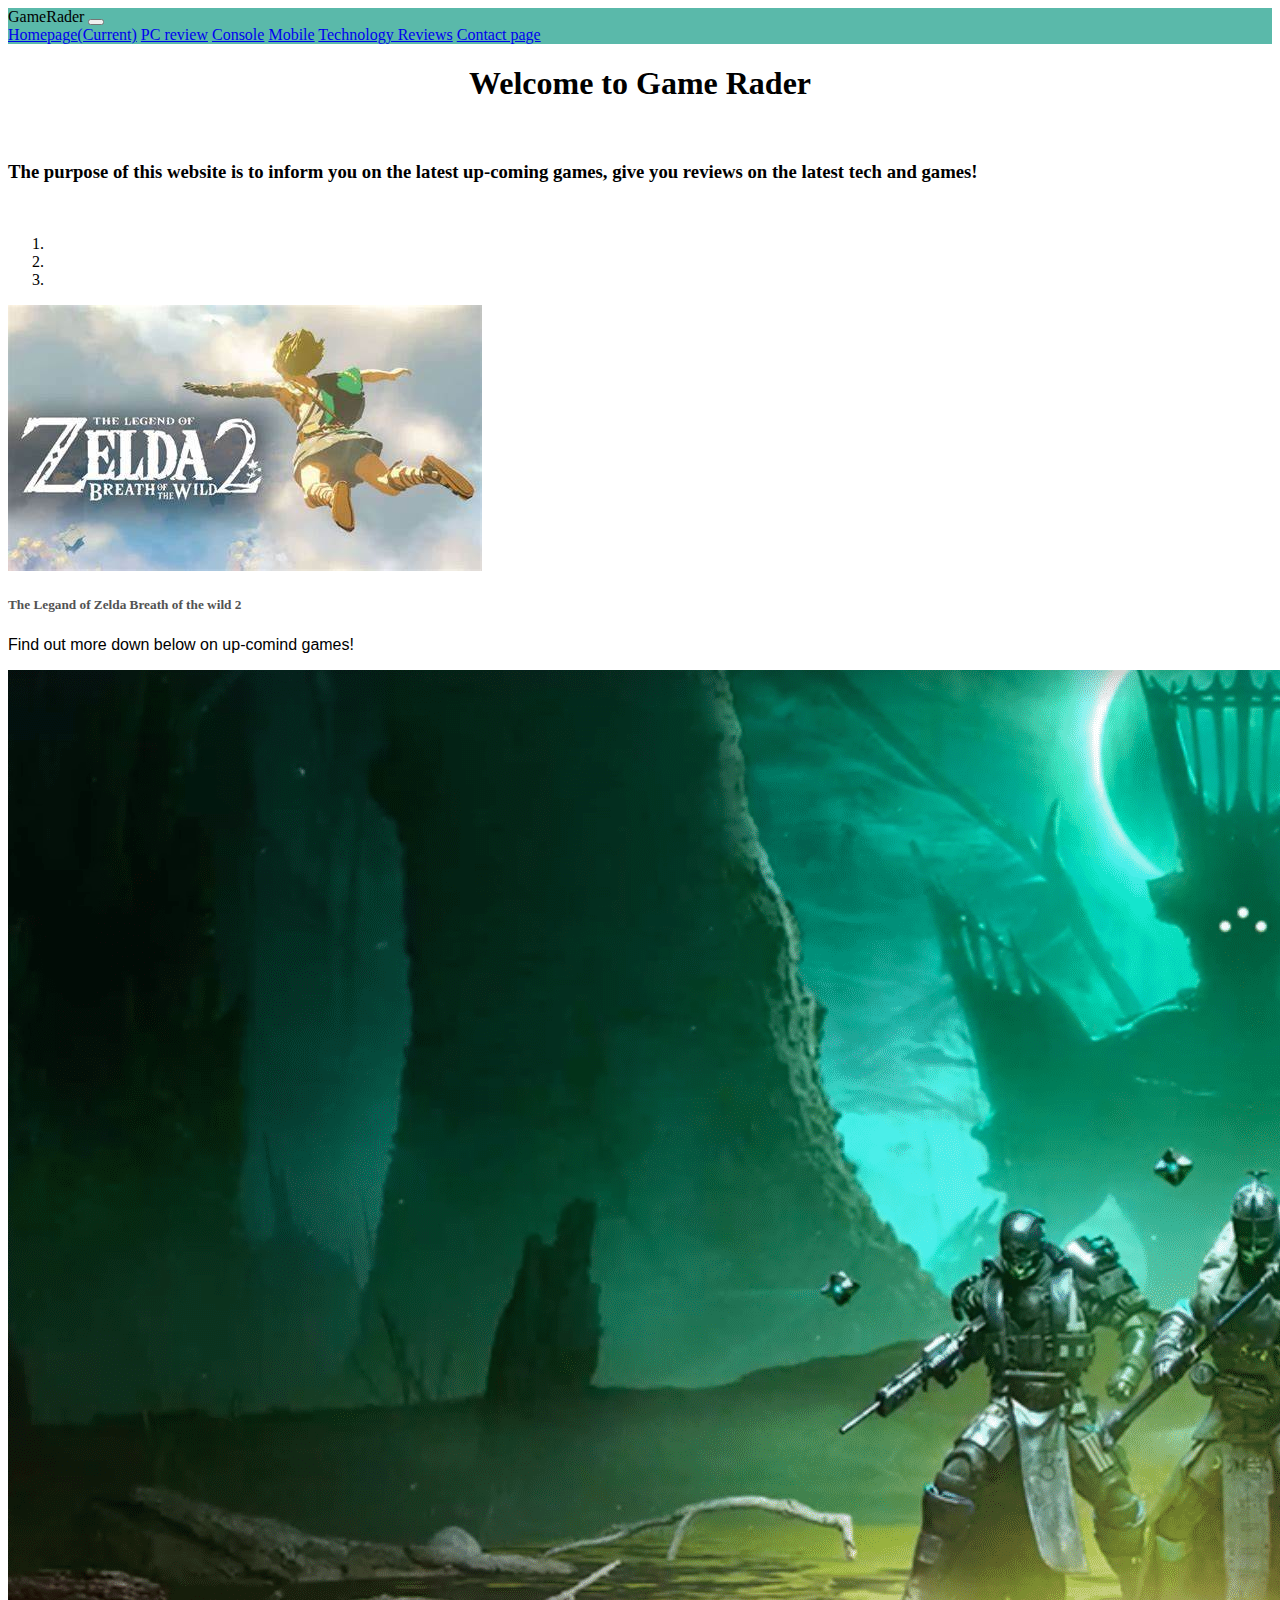
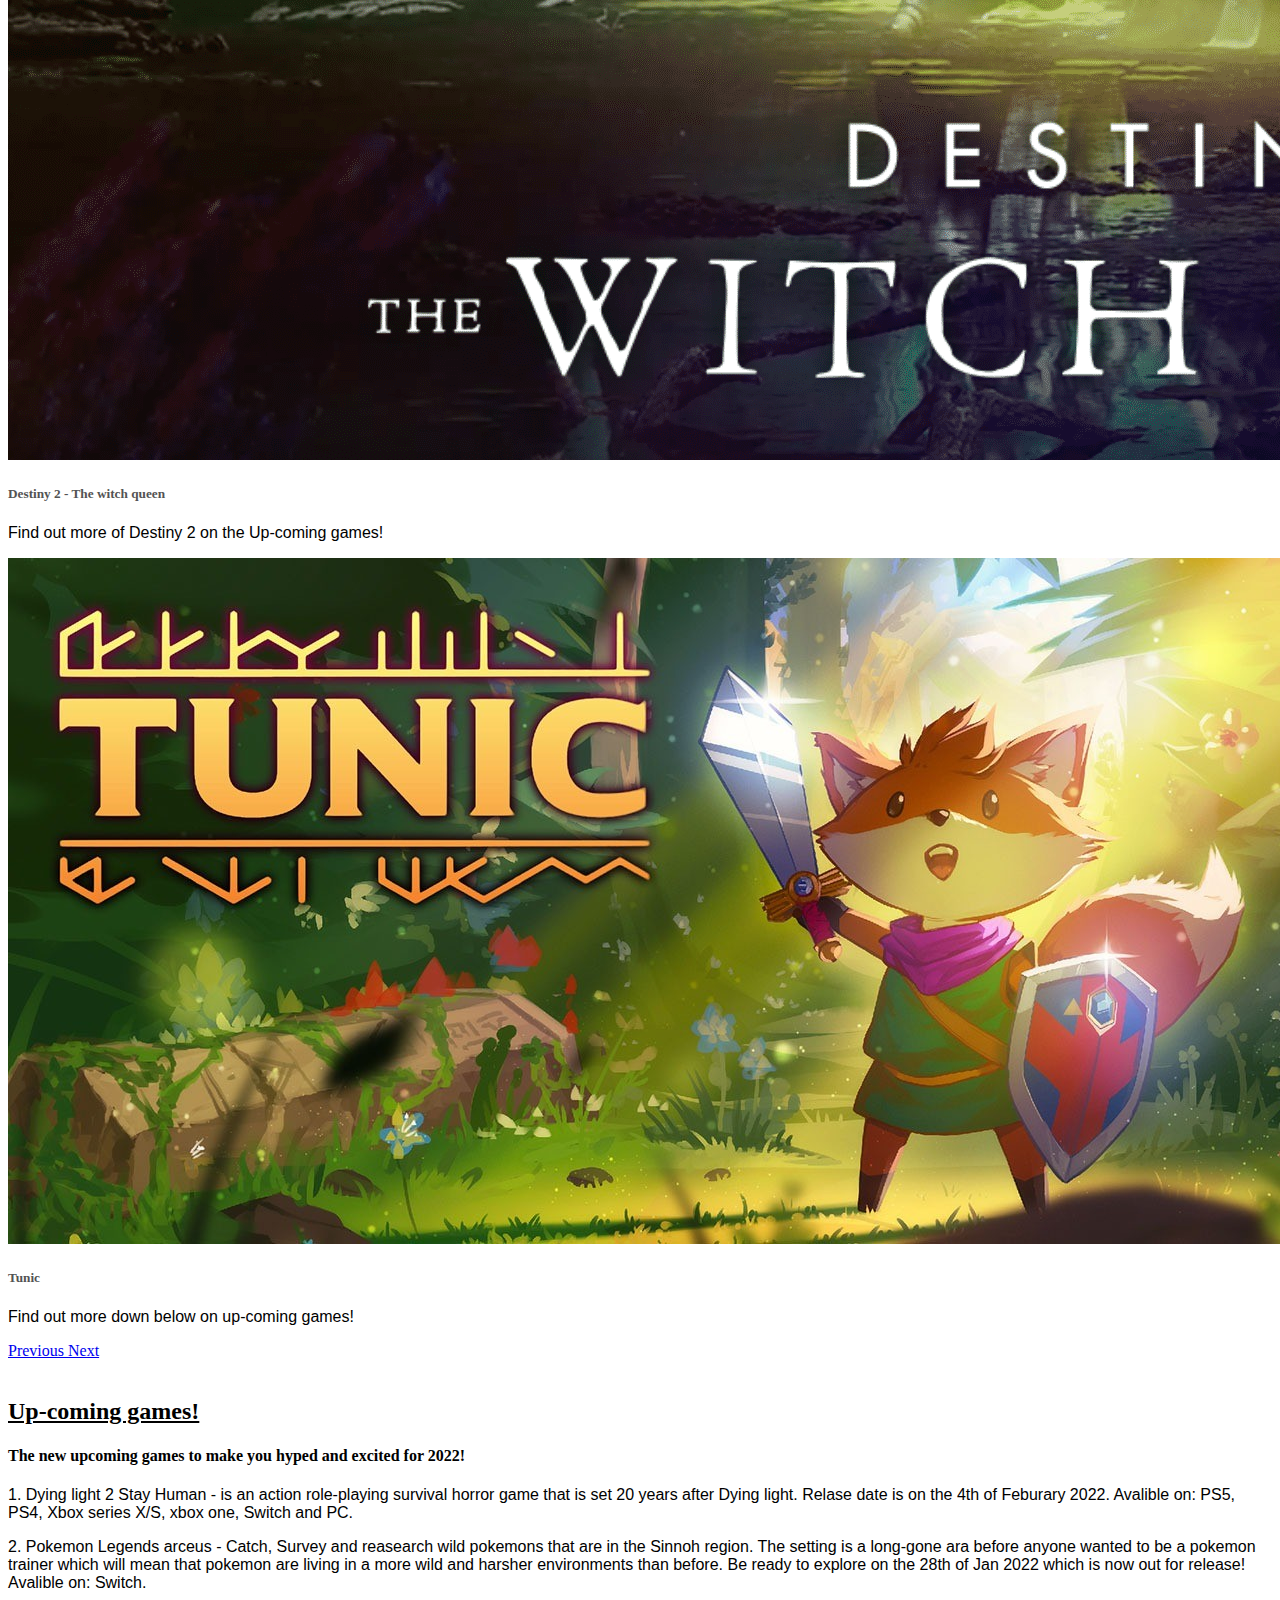
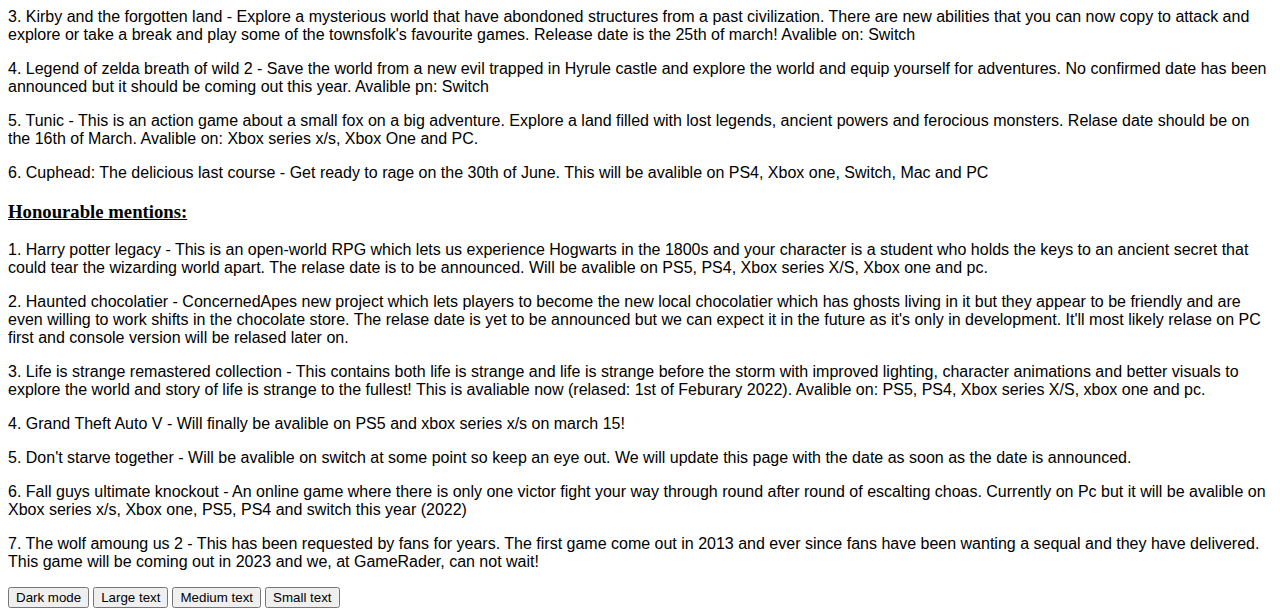
<file: Index.html>
<!DOCTYPE html>
<html lang="en">
<head>
    <meta charset="UTF-8">
    <meta http-equiv="X-UA-Compatible" content="IE=edge">
    <meta name="viewport" content="width=device-width, initial-scale=1.0">
    <link rel = "stylesheet" href = "style.css">
    <link href="https://cdn.jsdelivr.net/npm/bootstrap@5.0.2/dist/css/bootstrap.min.css" rel="stylesheet" integrity="sha384-EVSTQN3/azprG1Anm3QDgpJLIm9Nao0Yz1ztcQTwFspd3yD65VohhpuuCOmLASjC" crossorigin="anonymous">
    <title>GameRader</title>
</head>
<body>
   
    <nav class="navbar navbar-expand-lg navbar-dark" style = "background-color:rgb(90, 185, 170);">
        <a class="navbar-brand">GameRader</a>
        <button class="navbar-toggler" type="button" data-toggle="collapse" data-target="#navbarNavAltMarkup" aria-controls="navbarNavAltMarkup" aria-expanded="false" aria-label="Toggle navigation">
          <span class="navbar-toggler-icon"></span>
        </button>
        <div class="collapse navbar-collapse" id="navbarNavAltMarkup">
          <div class="navbar-nav">
            <a class="nav-item nav-link active" href="Index.html">Homepage<span class="sr-only">(Current)</span></a>
            <a class="nav-item nav-link" href="PC.html">PC review</a>
            <a class="nav-item nav-link" href="Console.html">Console</a>
            <a class="nav-item nav-link" href="Mobile.html">Mobile</a>
            <a class ="nav-item nav-link" href = "Tech reviews.html">Technology Reviews</a>
            <a class="nav-item nav-link" href="Contact.html">Contact page</a>
          </div>
        </div>
      </nav>
  <div class = "container">
     
    <h1>Welcome to Game Rader</h1><br>

    <h3>The purpose of this website is to inform you on the latest up-coming games, give you reviews on the latest tech and games!</h3><br>

<div class = "container">

<div class="bd-example ">
  <div id="carouselExampleCaptions" class="carousel slide carousel-fade" data-ride="carousel">
    <ol class="carousel-indicators">
      <li data-target="#carouselExampleCaptions" data-slide-to="0" class="active"></li>
      <li data-target="#carouselExampleCaptions" data-slide-to="1"></li>
      <li data-target="#carouselExampleCaptions" data-slide-to="2"></li>
    </ol>
    <div class="carousel-inner">
      <div class="carousel-item active">
        <img src="Images/The lengend of zelda 2.jpg" class="d-block w-100" alt="...">
        <div class="carousel-caption d-none d-md-block">
          <h5>The Legand of Zelda Breath of the wild 2</h5>
          <p>Find out more down below on up-comind games!</p>
        </div>
      </div>
      <div class="carousel-item">
        <img src="Images/Destiny 2.png" class="d-block w-100" alt="...">
        <div class="carousel-caption d-none d-md-block">
          <h5>Destiny 2 - The witch queen</h5>
          <p>Find out more of Destiny 2 on the Up-coming games!</p>
        </div>
      </div>
      <div class="carousel-item">
        <img src="Images/Tunic game.jpg" class="d-block w-100" alt="...">
        <div class="carousel-caption d-none d-md-block">
          <h5>Tunic</h5>
          <p>Find out more down below on up-coming games!</p>
        
    <a class="carousel-control-prev" href="#carouselExampleCaptions" role="button" data-slide="prev">
      <span class="carousel-control-prev-icon" aria-hidden="true"></span>
      <span class="sr-only">Previous</span>
    </a>
    <a class="carousel-control-next" href="#carouselExampleCaptions" role="button" data-slide="next">
      <span class="carousel-control-next-icon" aria-hidden="true"></span>
      <span class="sr-only">Next</span>
    </a>
  </div>
</div>

</div><br>

    <h2 style = "text-decoration: underline;">Up-coming games!</h2>
    <h4>The new upcoming games to make you hyped and excited for 2022!</h4>
    <p>1. Dying light 2 Stay Human - is an action role-playing survival horror game that is set 20 years after Dying light. Relase date is on the 4th of Feburary 2022. Avalible on: PS5, PS4, Xbox series X/S, xbox one, Switch and PC. </p>
    <p>2. Pokemon Legends arceus - Catch, Survey and reasearch wild pokemons that are in the Sinnoh region. The setting is a long-gone ara before anyone wanted to be a pokemon trainer which will mean that pokemon are living in a more wild and harsher environments than before. Be ready to explore on the 28th of Jan 2022 which is now out for release! Avalible on: Switch. </p>
    <p>3. Kirby and the forgotten land - Explore a mysterious world that have abondoned structures from a past civilization. There are new abilities that you can now copy to attack and explore or take a break and play some of the townsfolk's favourite games. Release date is the 25th of march! Avalible on: Switch</p>
    <p>4. Legend of zelda breath of wild 2 - Save the world from a new evil trapped in Hyrule castle and explore the world and equip yourself for adventures. No confirmed date has been announced but it should be coming out this year. Avalible pn: Switch</p>
    <p>5. Tunic - This is an action game about a small fox on a big adventure. Explore a land filled with lost legends, ancient powers and ferocious monsters. Relase date should be on the 16th of March. Avalible on: Xbox series x/s, Xbox One and PC. </p>
    <p>6. Cuphead: The delicious last course - Get ready to rage on the 30th of June. This will be avalible on PS4, Xbox one, Switch, Mac and PC</p>
    
    
    <h3 style = "text-decoration: underline;">Honourable mentions:</h3>
    <p>1. Harry potter legacy - This is an open-world RPG which lets us experience Hogwarts in the 1800s and your character is a student who holds the keys to an ancient secret that could tear the wizarding world apart. The relase date is to be announced. Will be avalible on PS5, PS4, Xbox series X/S, Xbox one and pc. </p>
    <p>2. Haunted chocolatier - ConcernedApes new project which lets players to become the new local chocolatier which has ghosts living in it but they appear to be friendly and are even willing to work shifts in the chocolate store. The relase date is yet to be announced but we can expect it in the future as it's only in development. It'll most likely relase on PC first and console version will be relased later on.</p>
    <p>3. Life is strange remastered collection - This contains both life is strange and life is strange before the storm with improved lighting, character animations and better visuals to explore the world and story of life is strange to the fullest! This is avaliable now (relased: 1st of Feburary 2022). Avalible on: PS5, PS4, Xbox series X/S, xbox one and pc.</p>
    <p>4. Grand Theft Auto V - Will finally be avalible on PS5 and xbox series x/s on march 15!</p>
    <p>5. Don't starve together - Will be avalible on switch at some point so keep an eye out. We will update this page with the date as soon as the date is announced. </p>
    <p>6. Fall guys ultimate knockout - An online game where there is only one victor fight your way through round after round of escalting choas. Currently on Pc but it will be avalible on Xbox series x/s, Xbox one, PS5, PS4 and switch this year (2022) </Fieldset></p>
    <p>7. The wolf amoung us 2 - This has been requested by fans for years. The first game come out in 2013 and ever since fans have been wanting a sequal and they have delivered. This game will be coming out in 2023 and we, at GameRader, can not wait! </p>
   

    <button onclick="darkmode()">Dark mode</button>
    <button onclick = "Largetext()">Large text</button>
    <button onclick = "Mediumtext()">Medium text</button>
    <button onclick = "Smalltext()">Small text</button>
    

  </div>
  <script src="https://code.jquery.com/jquery-3.3.1.slim.min.js" integrity="sha384-q8i/X+965DzO0rT7abK41JStQIAqVgRVzpbzo5smXKp4YfRvH+8abtTE1Pi6jizo" crossorigin="anonymous"></script>
  <script src="https://cdnjs.cloudflare.com/ajax/libs/popper.js/1.14.7/umd/popper.min.js" integrity="sha384-UO2eT0CpHqdSJQ6hJty5KVphtPhzWj9WO1clHTMGa3JDZwrnQq4sF86dIHNDz0W1" crossorigin="anonymous"></script>
  <script src="https://stackpath.bootstrapcdn.com/bootstrap/4.3.1/js/bootstrap.min.js" integrity="sha384-JjSmVgyd0p3pXB1rRibZUAYoIIy6OrQ6VrjIEaFf/nJGzIxFDsf4x0xIM+B07jRM" crossorigin="anonymous"></script>

  <script src = "main.js"></script>


</body>
</html>
</file>
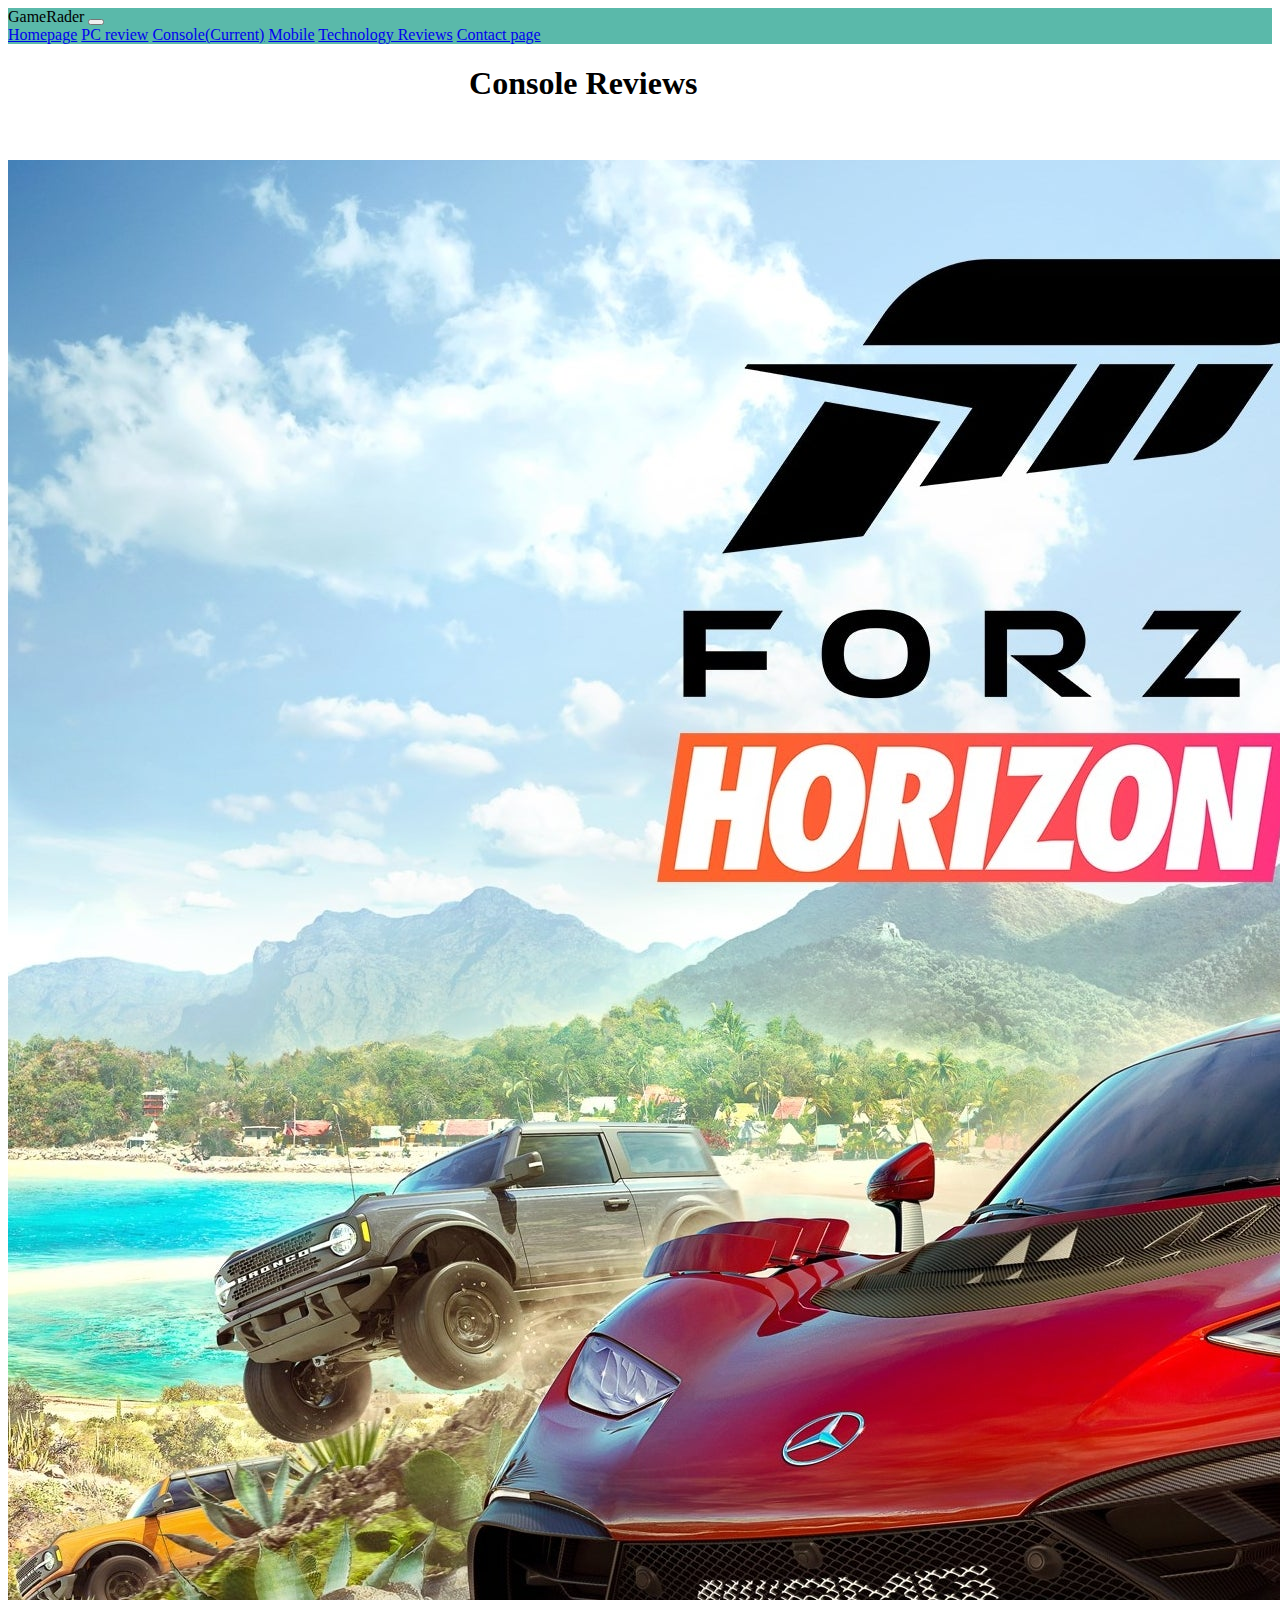
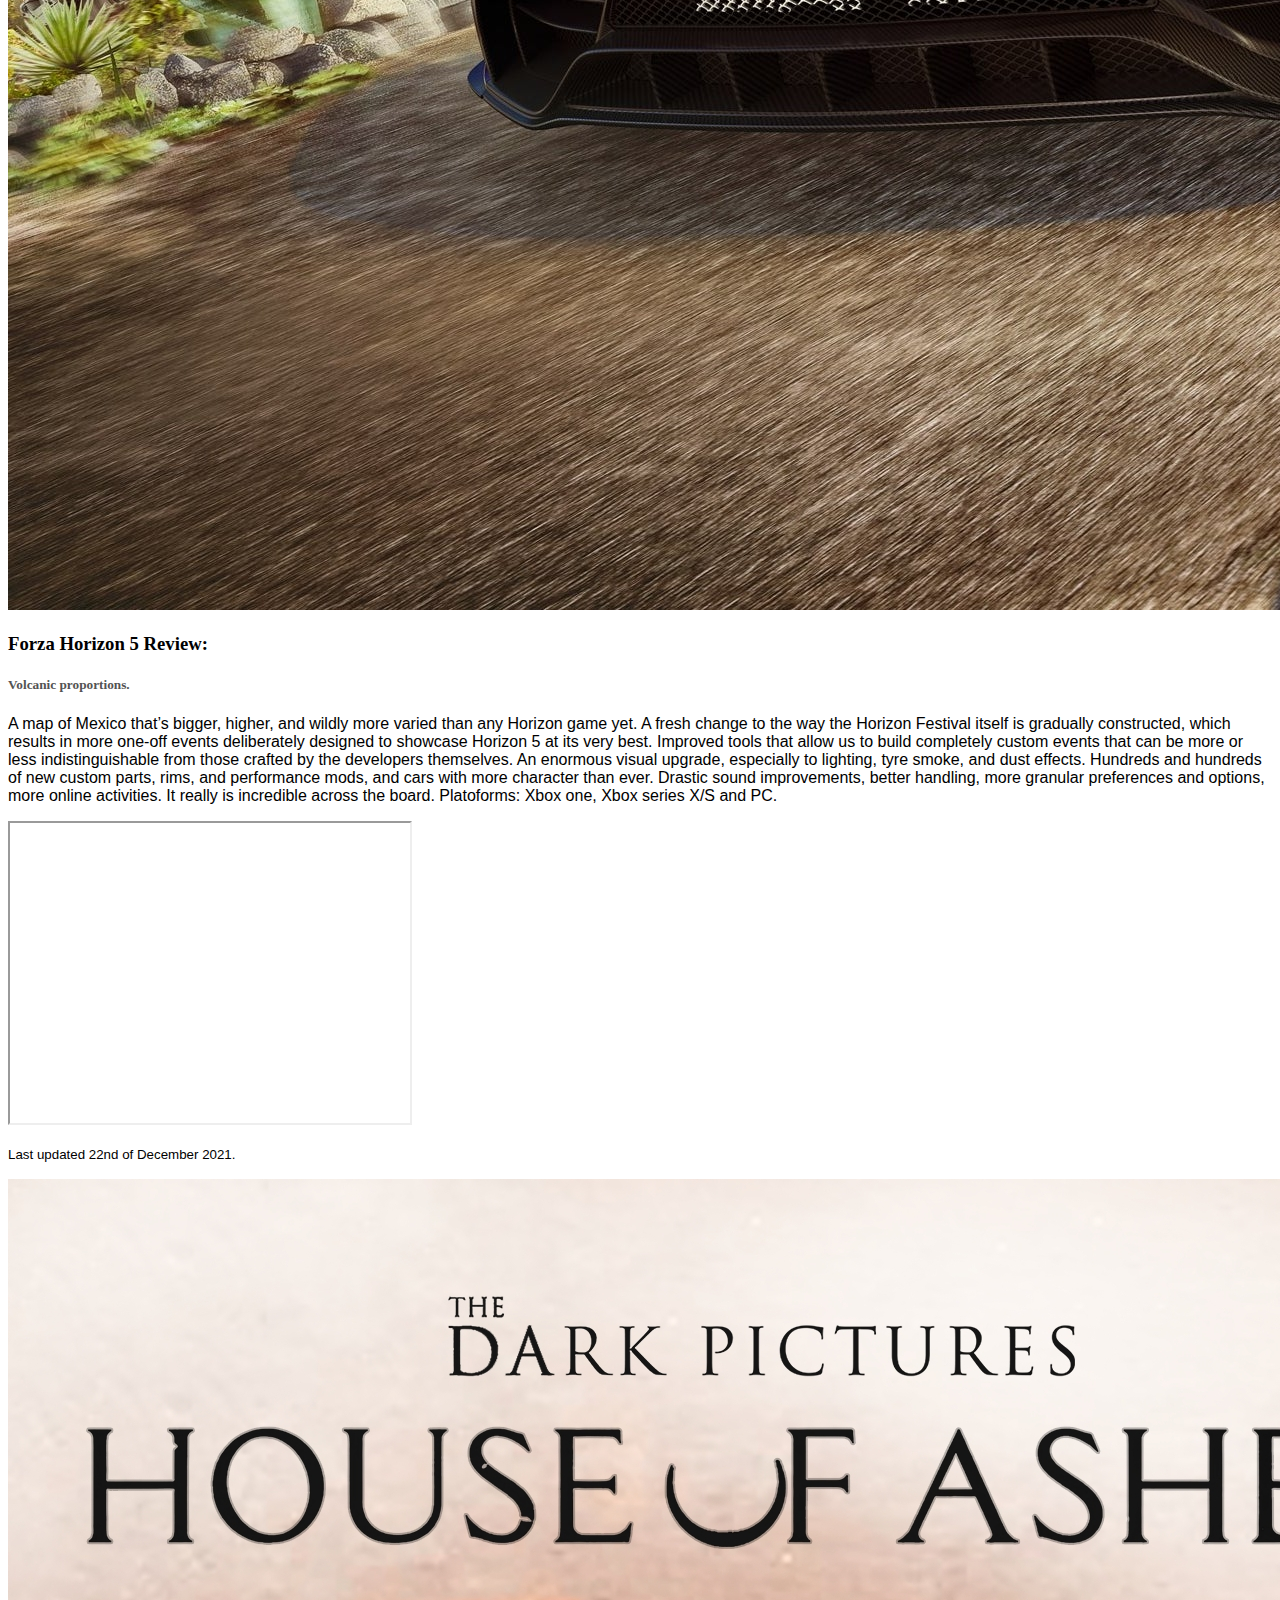
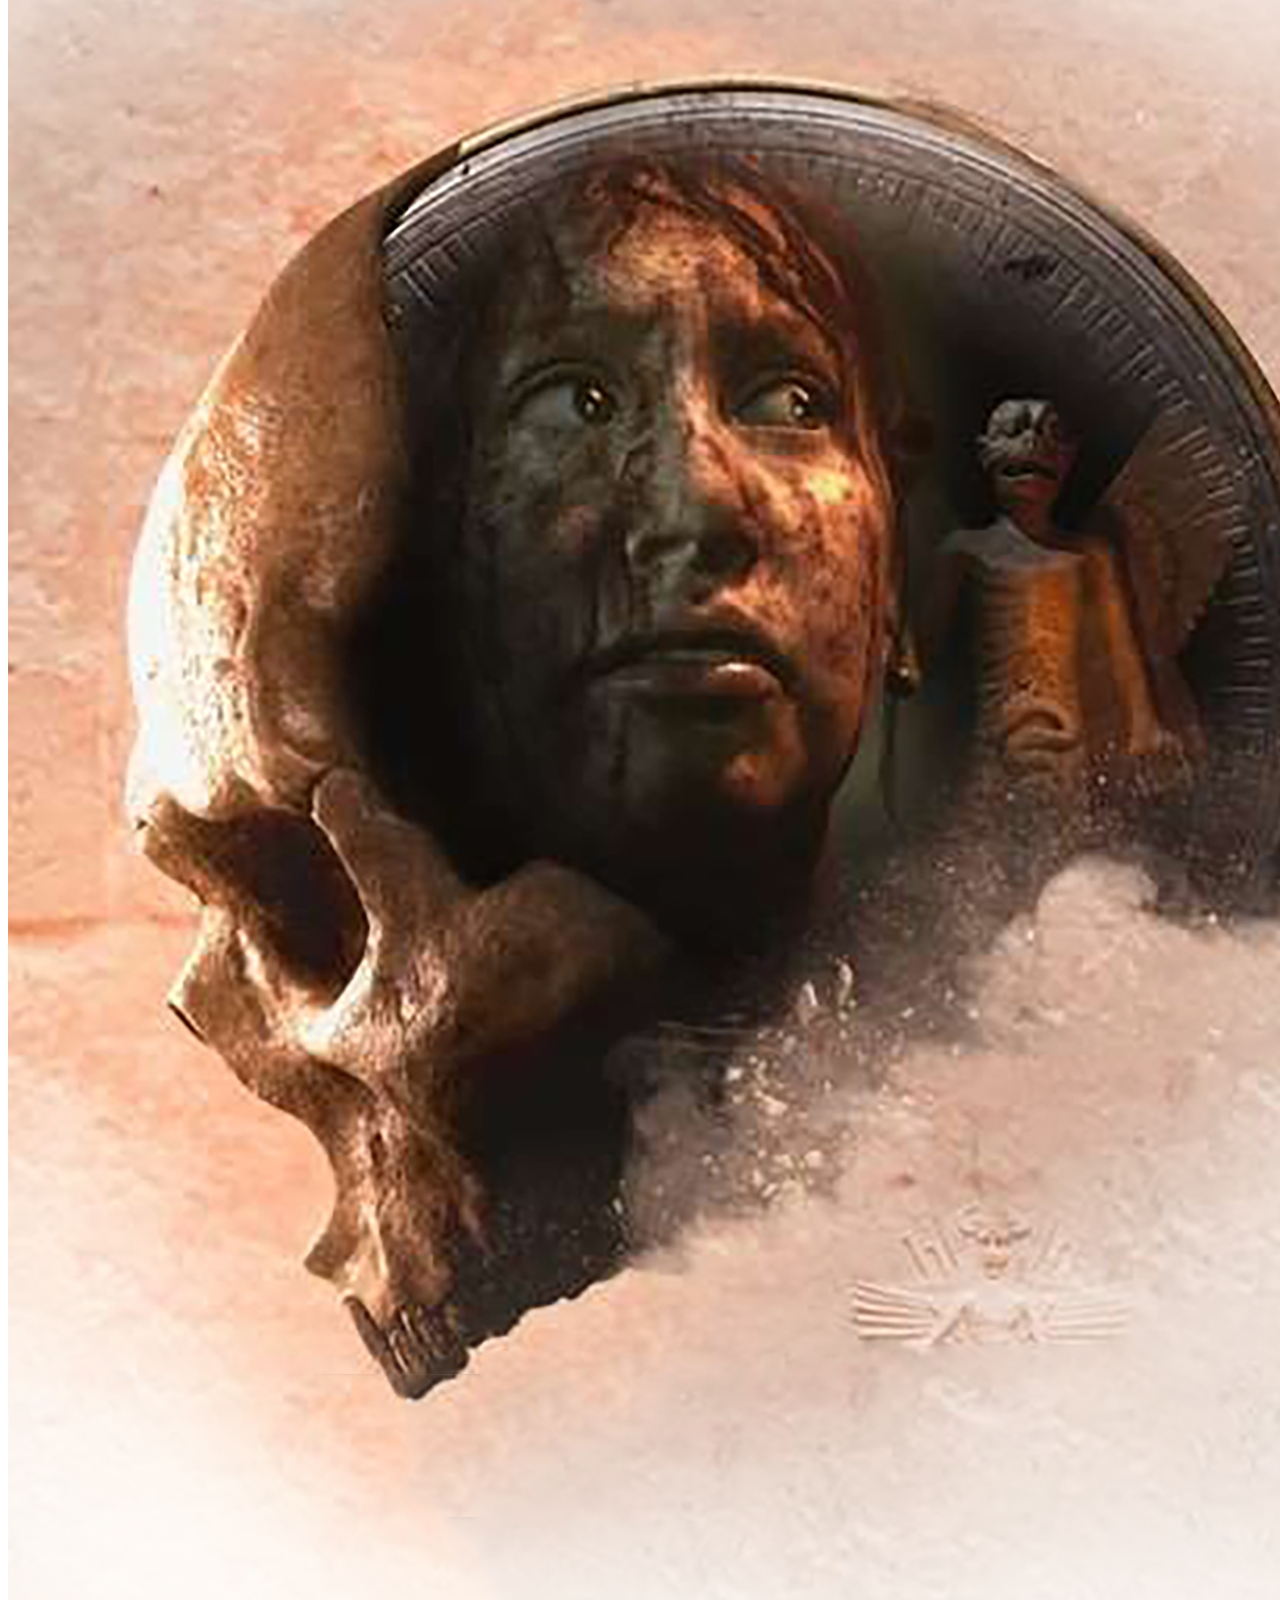
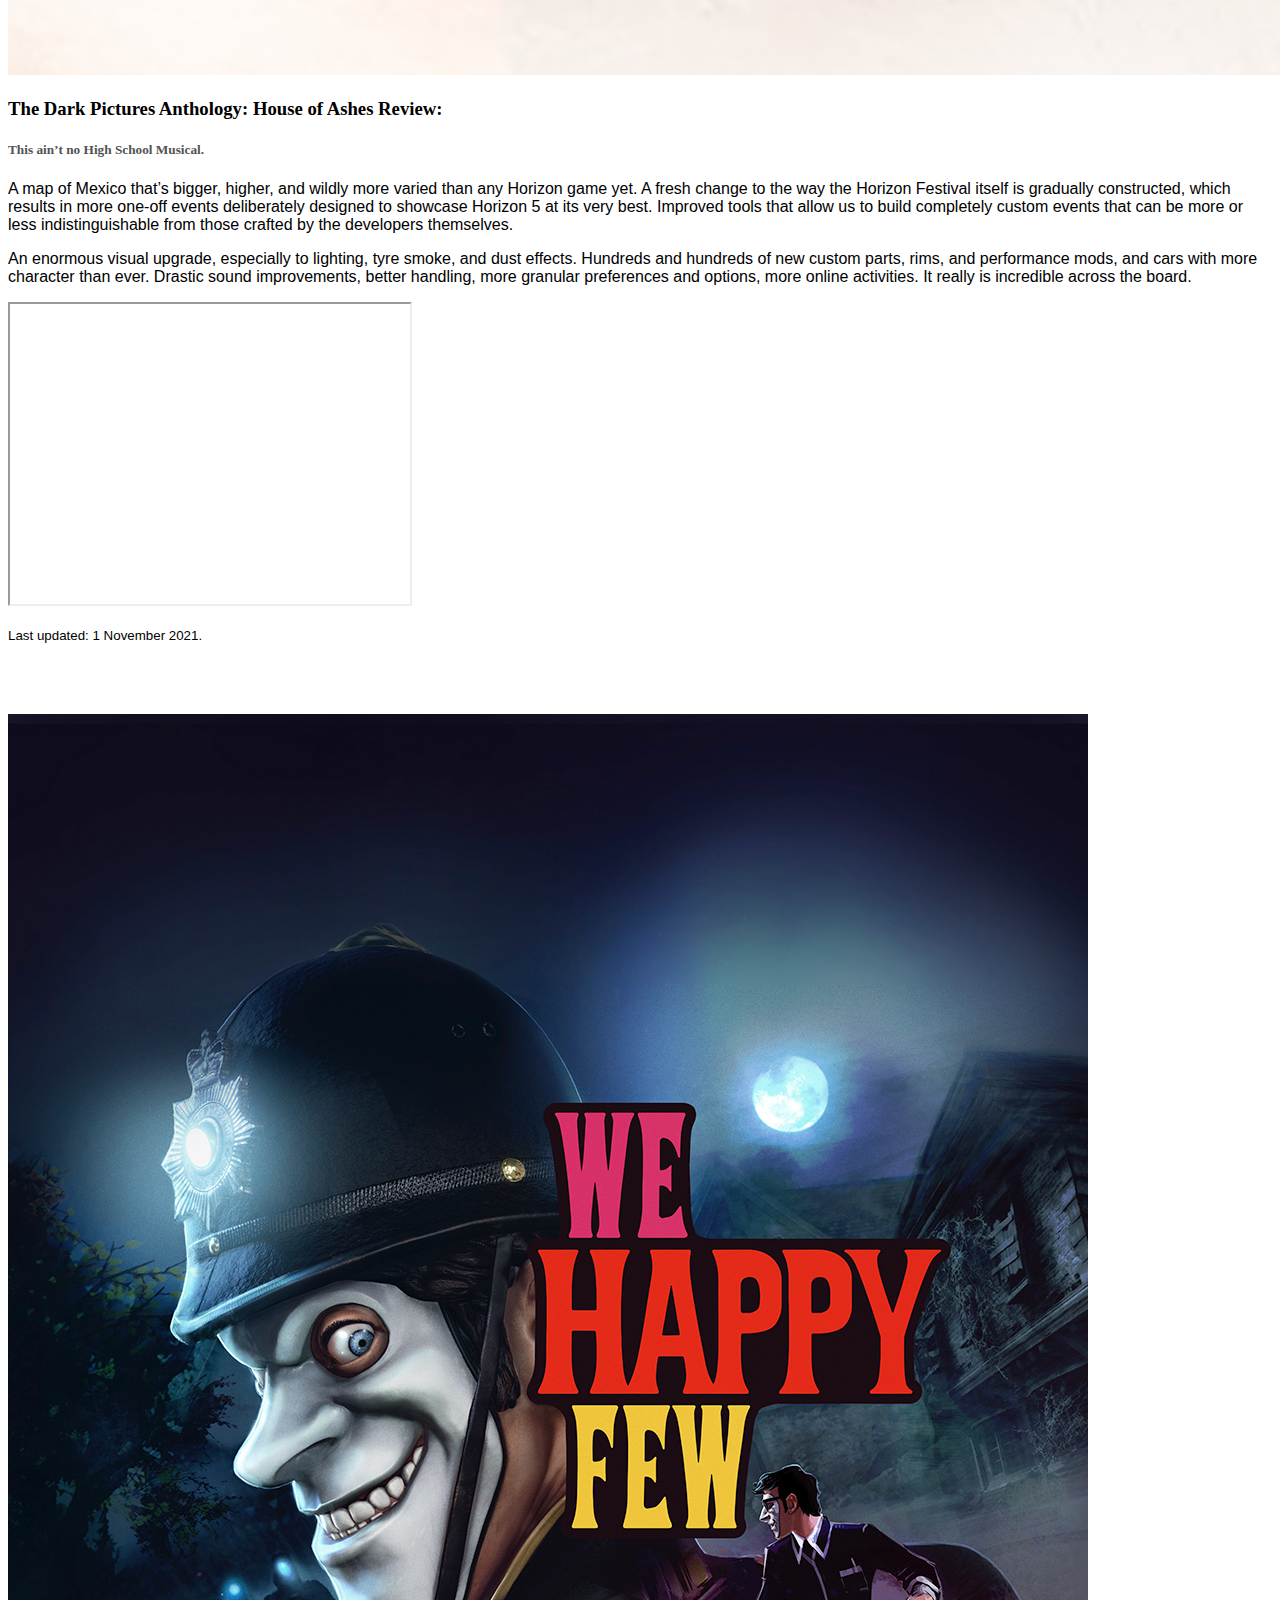
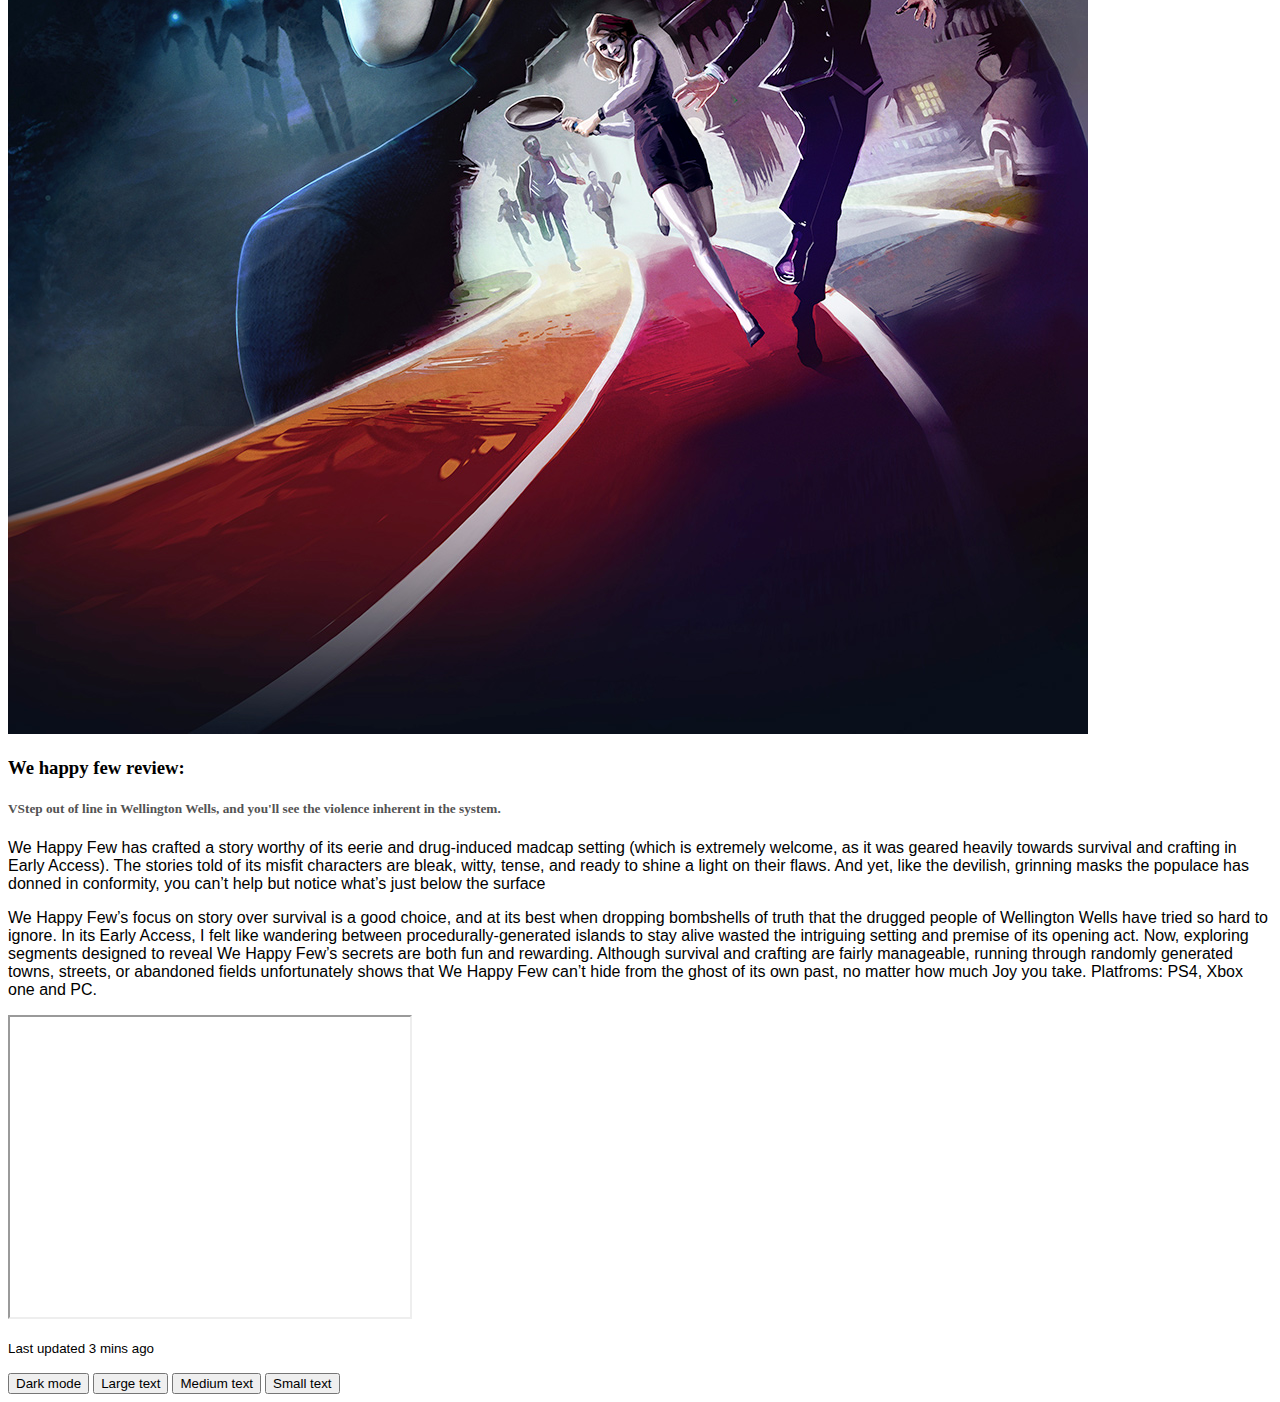
<file: Console.html>
<!DOCTYPE html>
<html lang="en">
<head>
    <meta charset="UTF-8">
    <meta http-equiv="X-UA-Compatible" content="IE=edge">
    <meta name="viewport" content="width=device-width, initial-scale=1.0">
    <link href="https://cdn.jsdelivr.net/npm/bootstrap@5.0.2/dist/css/bootstrap.min.css" rel="stylesheet" integrity="sha384-EVSTQN3/azprG1Anm3QDgpJLIm9Nao0Yz1ztcQTwFspd3yD65VohhpuuCOmLASjC" crossorigin="anonymous">
    <link rel = "stylesheet" href = "style.css">
    <title>GameRader</title>
</head>
<body>

    <nav class="navbar navbar-expand-lg navbar-dark" style = "background-color: rgb(90, 185, 170);">
        <a class="navbar-brand">GameRader</a>
        <button class="navbar-toggler" type="button" data-toggle="collapse" data-target="#navbarNavAltMarkup" aria-controls="navbarNavAltMarkup" aria-expanded="false" aria-label="Toggle navigation">
          <span class="navbar-toggler-icon"></span>
        </button>
        <div class="collapse navbar-collapse" id="navbarNavAltMarkup">
          <div class="navbar-nav">
            <a class="nav-item nav-link" href="Index.html">Homepage</a>
            <a class="nav-item nav-link" href="PC.html">PC review</a>
            <a class="nav-item nav-link active" href="Console.html">Console<span class = "sr-only">(Current)</span></a>
            <a class="nav-item nav-link" href="Mobile.html">Mobile</a>
            <a class ="nav-item nav-link" href = "Tech reviews.html">Technology Reviews</a>
            <a class="nav-item nav-link" href="Contact.html">Contact page</a>
          </div>
        </div>
      </nav>
  <div class = "container">

    <h1 style="padding-right: 3cm;">Console Reviews</h1><br><br>



   
    <div class = "container">
      <div class = "row">
    <div class = "col-xs-12 col-sm-4">
    <img src="Images/Forza horizon 5.jpg" class="card-img-top" alt="...">
    <div class="card-body">
      <h3 class="card-title">Forza Horizon 5 Review:</h3>
      <h5>Volcanic proportions.</h5>
      <p class = "card-text">A map of Mexico that’s bigger, higher, and wildly more varied than any Horizon game yet. A fresh change to the way the Horizon Festival itself is gradually constructed, which results in more one-off events deliberately designed to showcase Horizon 5 at its very best. Improved tools that allow us to build completely custom events that can be more or less indistinguishable from those crafted by the developers themselves.
        An enormous visual upgrade, especially to lighting, tyre smoke, and dust effects. Hundreds and hundreds of new custom parts, rims, and performance mods, and cars with more character than ever. Drastic sound improvements, better handling, more granular preferences and options, more online activities. It really is incredible across the board. Platoforms: Xbox one, Xbox series X/S and PC. </p>    

        <iframe height = "300" width = "400" 
        src="https://www.youtube.com/embed/FYH9n37B7Yw">
       </iframe>
        <p class="card-text"><small class="text-muted">Last updated 22nd of December 2021.</small></p>
    </div>
  </div>
   
  
  <div class = "col-xs-12 col-sm-4">
    <img src="Images/Dark pictures- Ashes.jpg" class="card-img-top" alt="...">
    <div class="card-body">
      <h3 class="card-title">The Dark Pictures Anthology: House of Ashes Review:</h3>
      <h5>This ain’t no High School Musical.</h5>
      <p class = "card-text">A map of Mexico that’s bigger, higher, and wildly more varied than any Horizon game yet. A fresh change to the way the Horizon Festival itself is gradually constructed, which results in more one-off events deliberately designed to showcase Horizon 5 at its very best. Improved tools that allow us to build completely custom events that can be more or less indistinguishable from those crafted by the developers themselves.</p>
      <p class = "card-text"> An enormous visual upgrade, especially to lighting, tyre smoke, and dust effects. Hundreds and hundreds of new custom parts, rims, and performance mods, and cars with more character than ever. Drastic sound improvements, better handling, more granular preferences and options, more online activities. It really is incredible across the board.</p>
    
      
      <iframe height = "300" width = "400" 
      src="https://www.youtube.com/embed/Ly39q3fkTJE">
     </iframe>

      


      <p class="card-text"><small class="text-muted">Last updated: 1 November 2021.</small></p>
    </div><br><br><br>
  </div>

  
  <div class = "col-xs-12 col-sm-4">
    <img src="Images/We happy few.jpg" class="card-img-top" alt="...">
    <div class="card-body">
      <h3 class="card-title">We happy few review:</h3>
      <h5>VStep out of line in Wellington Wells, and you'll see the violence inherent in the system.</h5>
      <p class = "card-text">We Happy Few has crafted a story worthy of its eerie and drug-induced madcap setting (which is extremely welcome, as it was geared heavily towards survival and crafting in Early Access). The stories told of its misfit characters are bleak, witty, tense, and ready to shine a light on their flaws. And yet, like the devilish, grinning masks the populace has donned in conformity, you can’t help but notice what’s just below the surface</p>
      <p class = "card-text">We Happy Few’s focus on story over survival is a good choice, and at its best when dropping bombshells of truth that the drugged people of Wellington Wells have tried so hard to ignore. In its Early Access, I felt like wandering between procedurally-generated islands to stay alive wasted the intriguing setting and premise of its opening act. Now, exploring segments designed to reveal We Happy Few’s secrets are both fun and rewarding. Although survival and crafting are fairly manageable, running through randomly generated towns, streets, or abandoned fields unfortunately shows that We Happy Few can’t hide from the ghost of its own past, no matter how much Joy you take. Platfroms: PS4, Xbox one and PC.</p> 
      
       
      <iframe height = "300" width = "400" 
      src="https://www.youtube.com/embed/UGRHLmBNO_w ">
     </iframe>


      <p class="card-text"><small class="text-muted">Last updated 3 mins ago</small></p>
    </div>
  </div>




  <div>
    <button onclick="darkmode()">Dark mode</button>
    <button onclick = "Largetext()">Large text</button>
    <button onclick = "Mediumtext()">Medium text</button>
    <button onclick = "Smalltext()">Small text</button>
     </div>
  



  </div>

  </div>
  <script src = "main.js"></script>
</body>
</html>
</file>
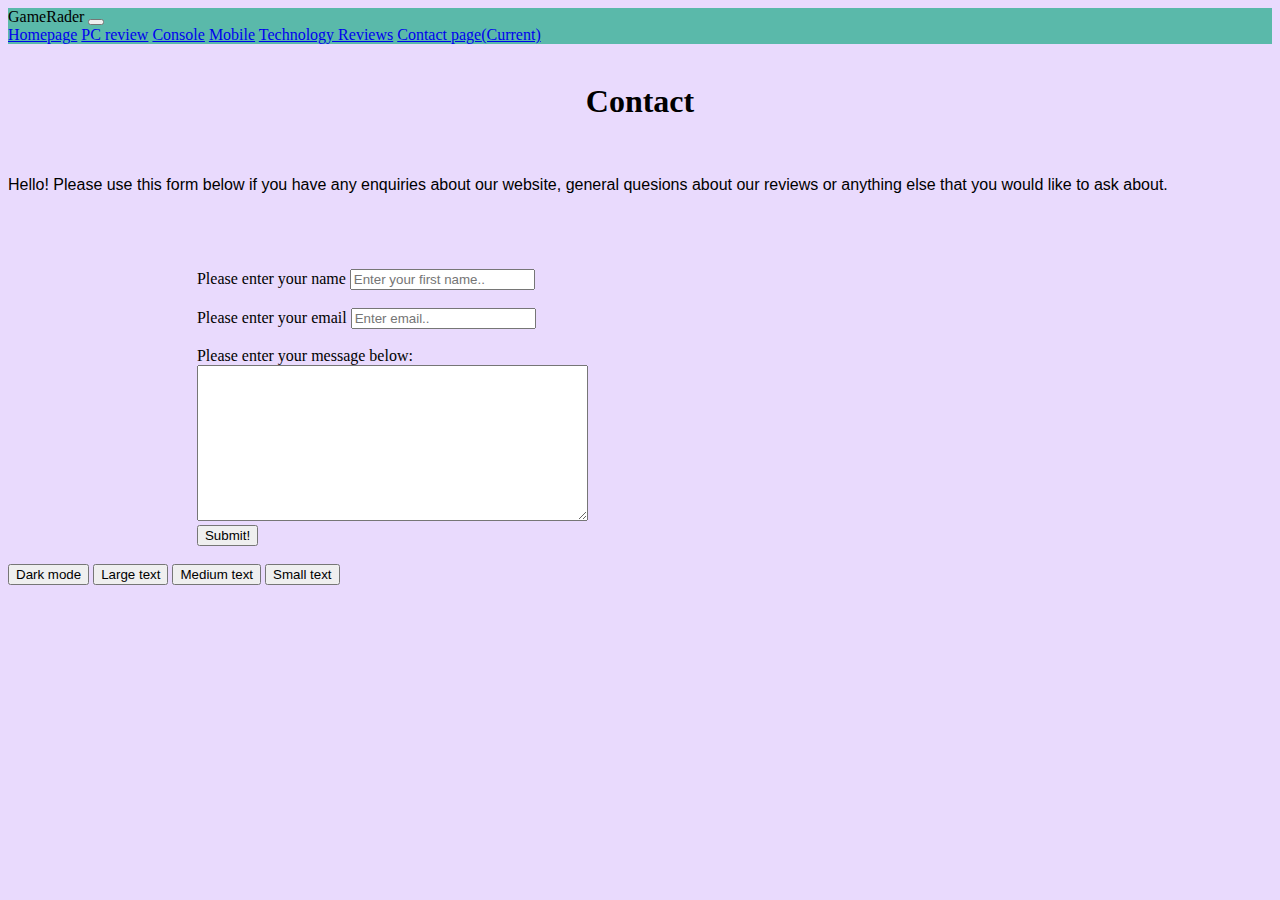
<file: Contact.html>
<!DOCTYPE html>
<html lang="en">
<head>
    <meta charset="UTF-8">
    <meta http-equiv="X-UA-Compatible" content="IE=edge">
    <meta name="viewport" content="width=device-width, initial-scale=1.0">
    <link href="https://cdn.jsdelivr.net/npm/bootstrap@5.0.2/dist/css/bootstrap.min.css" rel="stylesheet" integrity="sha384-EVSTQN3/azprG1Anm3QDgpJLIm9Nao0Yz1ztcQTwFspd3yD65VohhpuuCOmLASjC" crossorigin="anonymous">
    <link rel = "stylesheet" href = "style.css">
    <title>GameRader</title>
</head>
<body class = "contactpage">

    <nav class="navbar navbar-expand-lg navbar-dark" style = "background-color: rgb(90, 185, 170);">
        <a class="navbar-brand">GameRader</a>
        <button class="navbar-toggler" type="button" data-toggle="collapse" data-target="#navbarNavAltMarkup" aria-controls="navbarNavAltMarkup" aria-expanded="false" aria-label="Toggle navigation">
          <span class="navbar-toggler-icon"></span>
        </button>
        <div class="collapse navbar-collapse" id="navbarNavAltMarkup">
          <div class="navbar-nav">
            <a class="nav-item nav-link" href="Index.html">Homepage</a>
            <a class="nav-item nav-link" href="PC.html">PC review</a>
            <a class="nav-item nav-link" href="Console.html">Console</a>
            <a class="nav-item nav-link" href="Mobile.html">Mobile</a>
            <a class ="nav-item nav-link" href = "Tech reviews.html">Technology Reviews</a>
            <a class="nav-item nav-link active" href="Contact.html">Contact page<span class = "sr-only">(Current)</span></a>
          </div>
        </div>
      </nav>
  <div class = "container"><br>

    <h1>Contact</h1><br>
    <p>Hello! Please use this form below if you have any enquiries about our website, general quesions about our reviews or anything else that you would like to ask about.</p>

    <div id="welcomeText">
    <form class = "form" onsubmit="changeText()" method="post" id="welcomeForm">
        <label>Please enter your name</label>
        <input type = "text" placeholder = "Enter your first name.." required name="fname"><br><br>
        <label>Please enter your email</label>
        <input type = "email" placeholder = "Enter email.." required><br><br>
        <label>Please enter your message below:</label><br>
        <textarea cols = "46" rows = "10" rquired></textarea><br>
        <input type = "submit" value = "Submit!">
     </form> 
   </div>
   
  
  </body class = "contactpage">
    </div>

  
      
    <div><br>
      <button onclick="darkmode()">Dark mode</button>
      <button onclick = "Largetext()">Large text</button>
      <button onclick = "Mediumtext()">Medium text</button>
      <button onclick = "Smalltext()">Small text</button>
       </div>


  <script src = "main.js"></script>


</body>
</html>
</file>
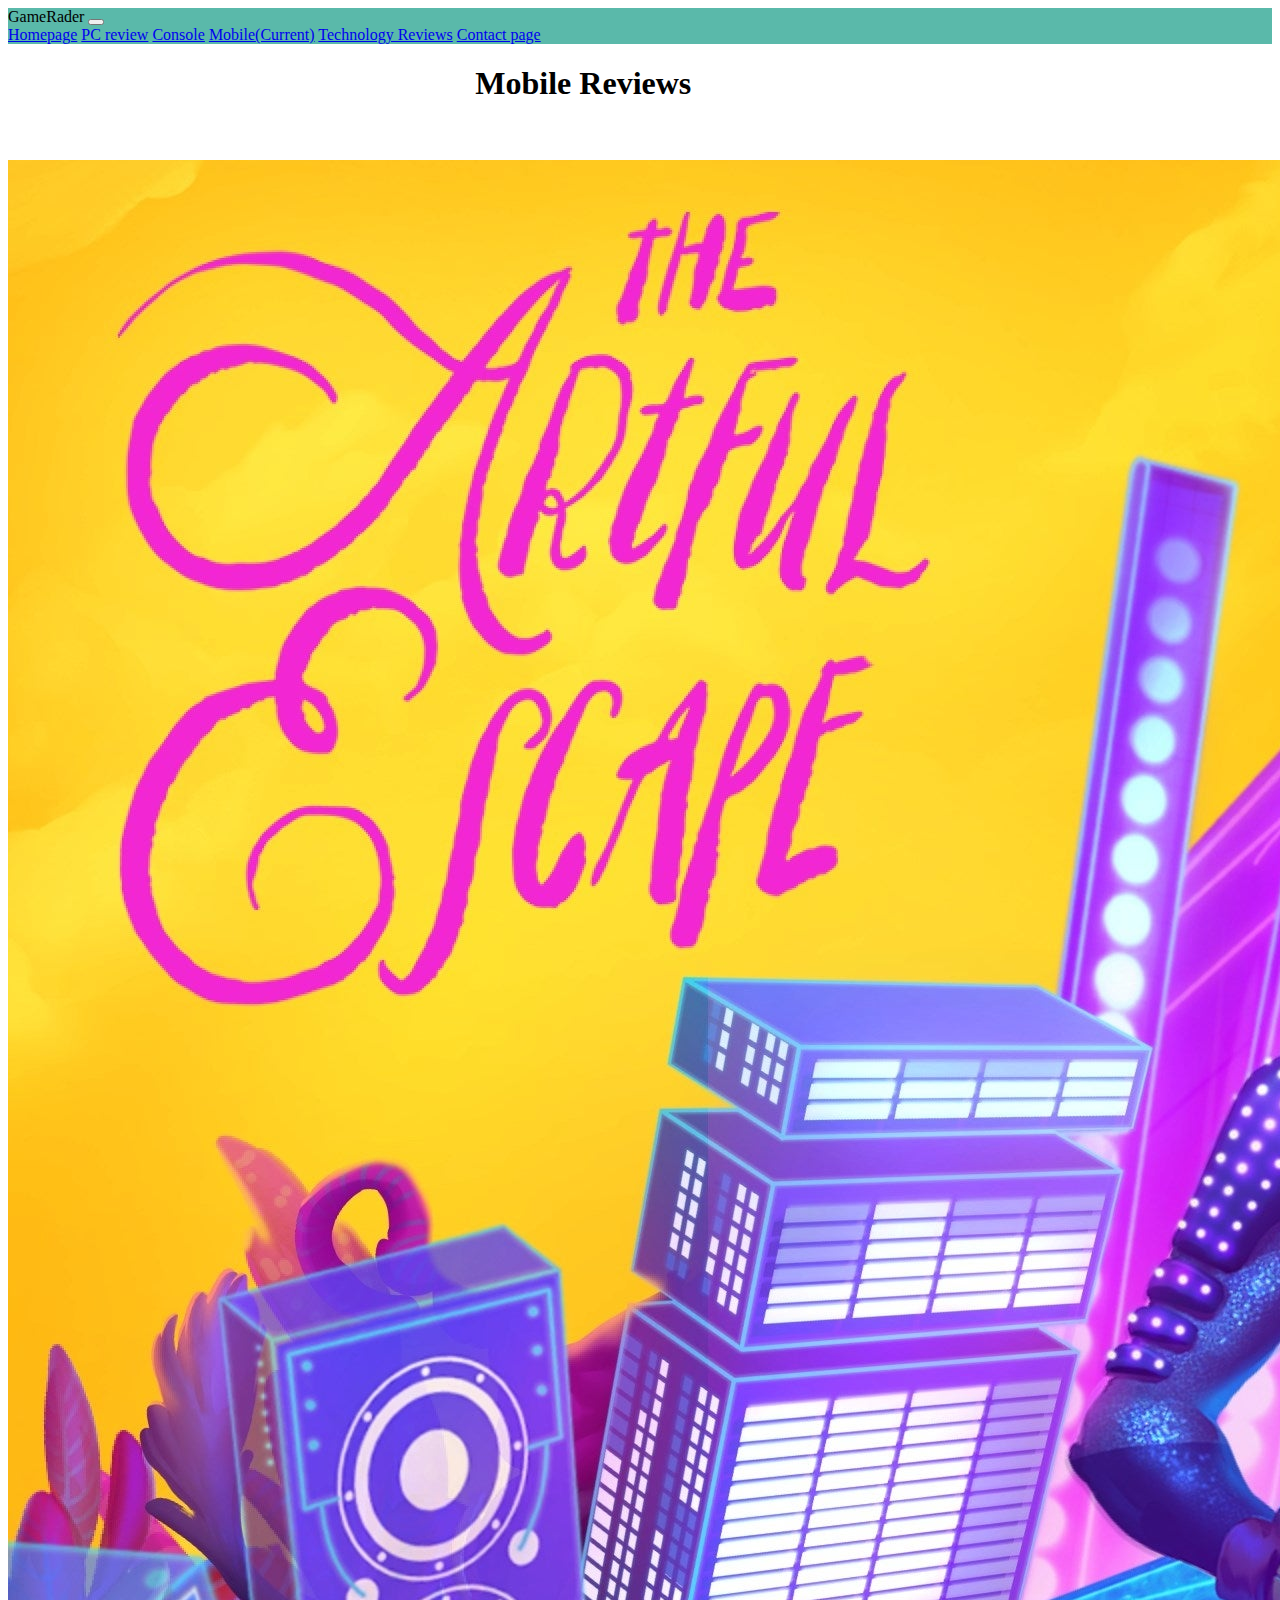
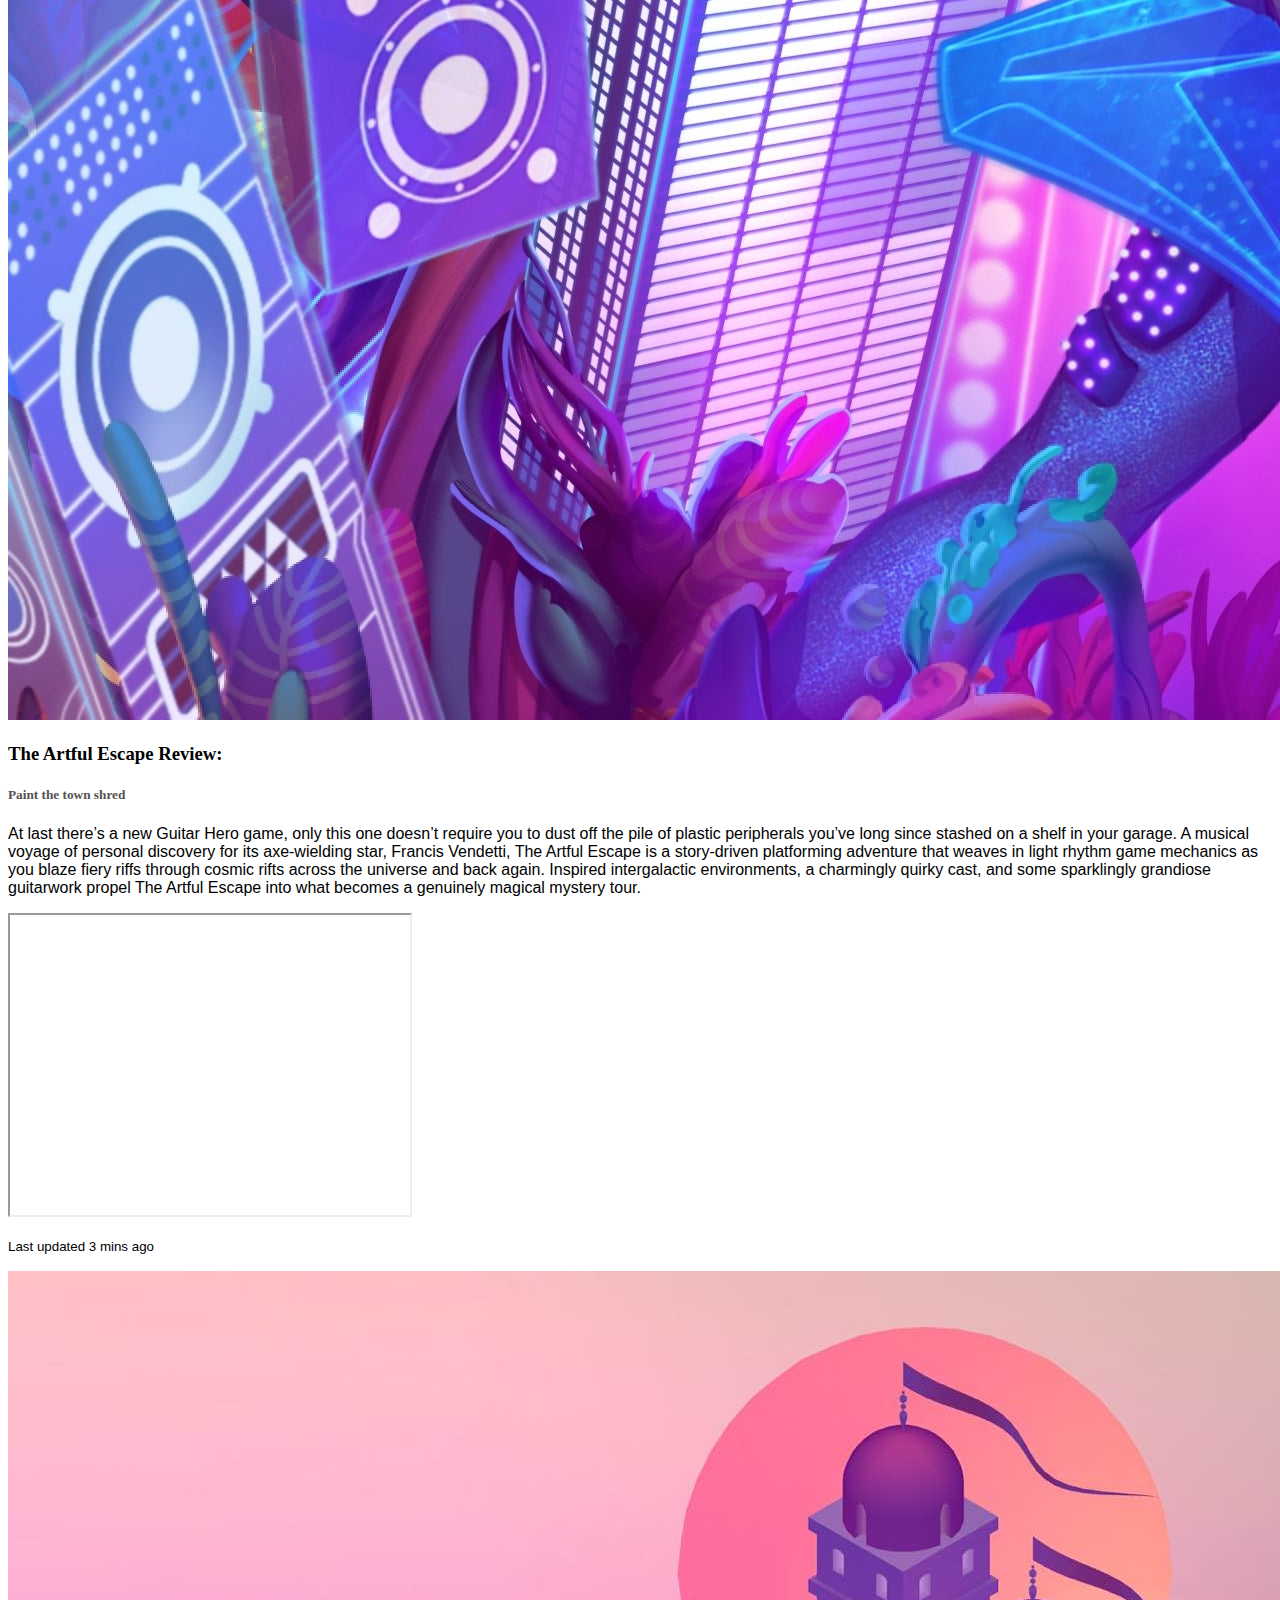
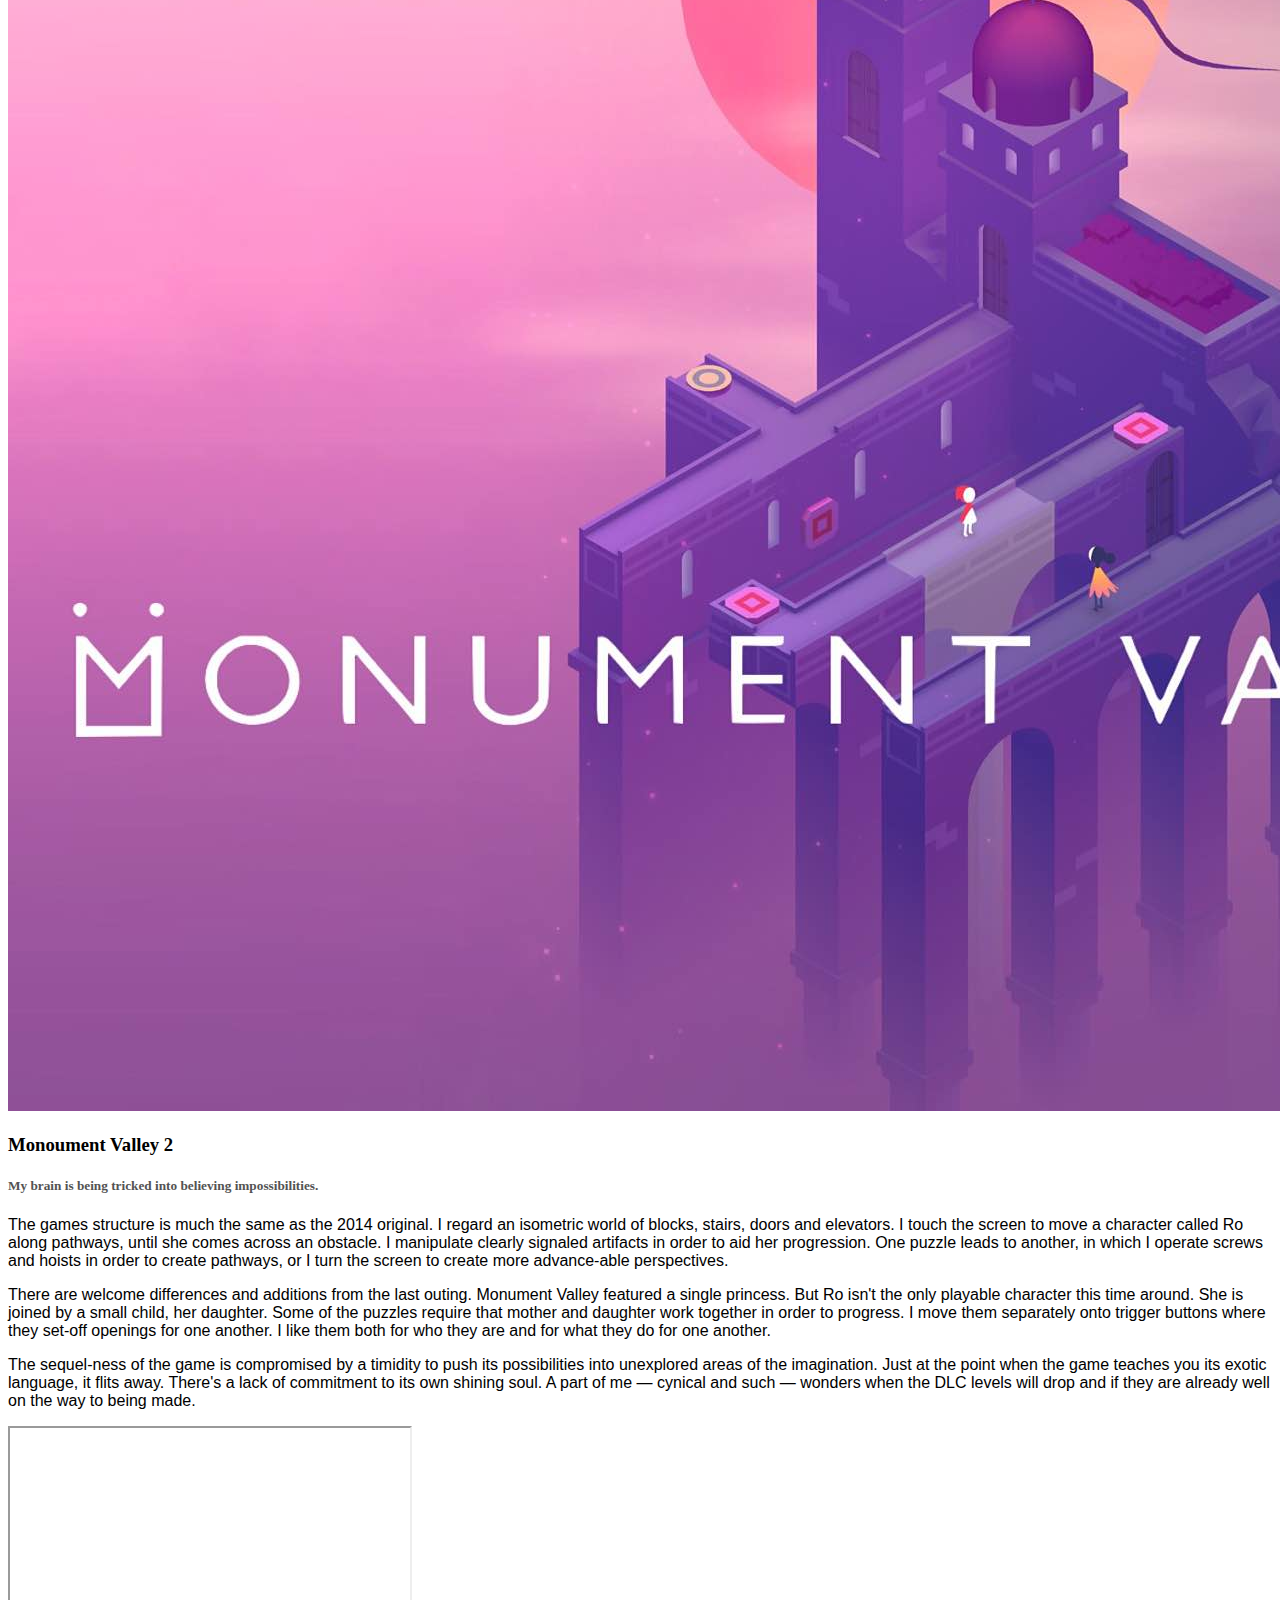
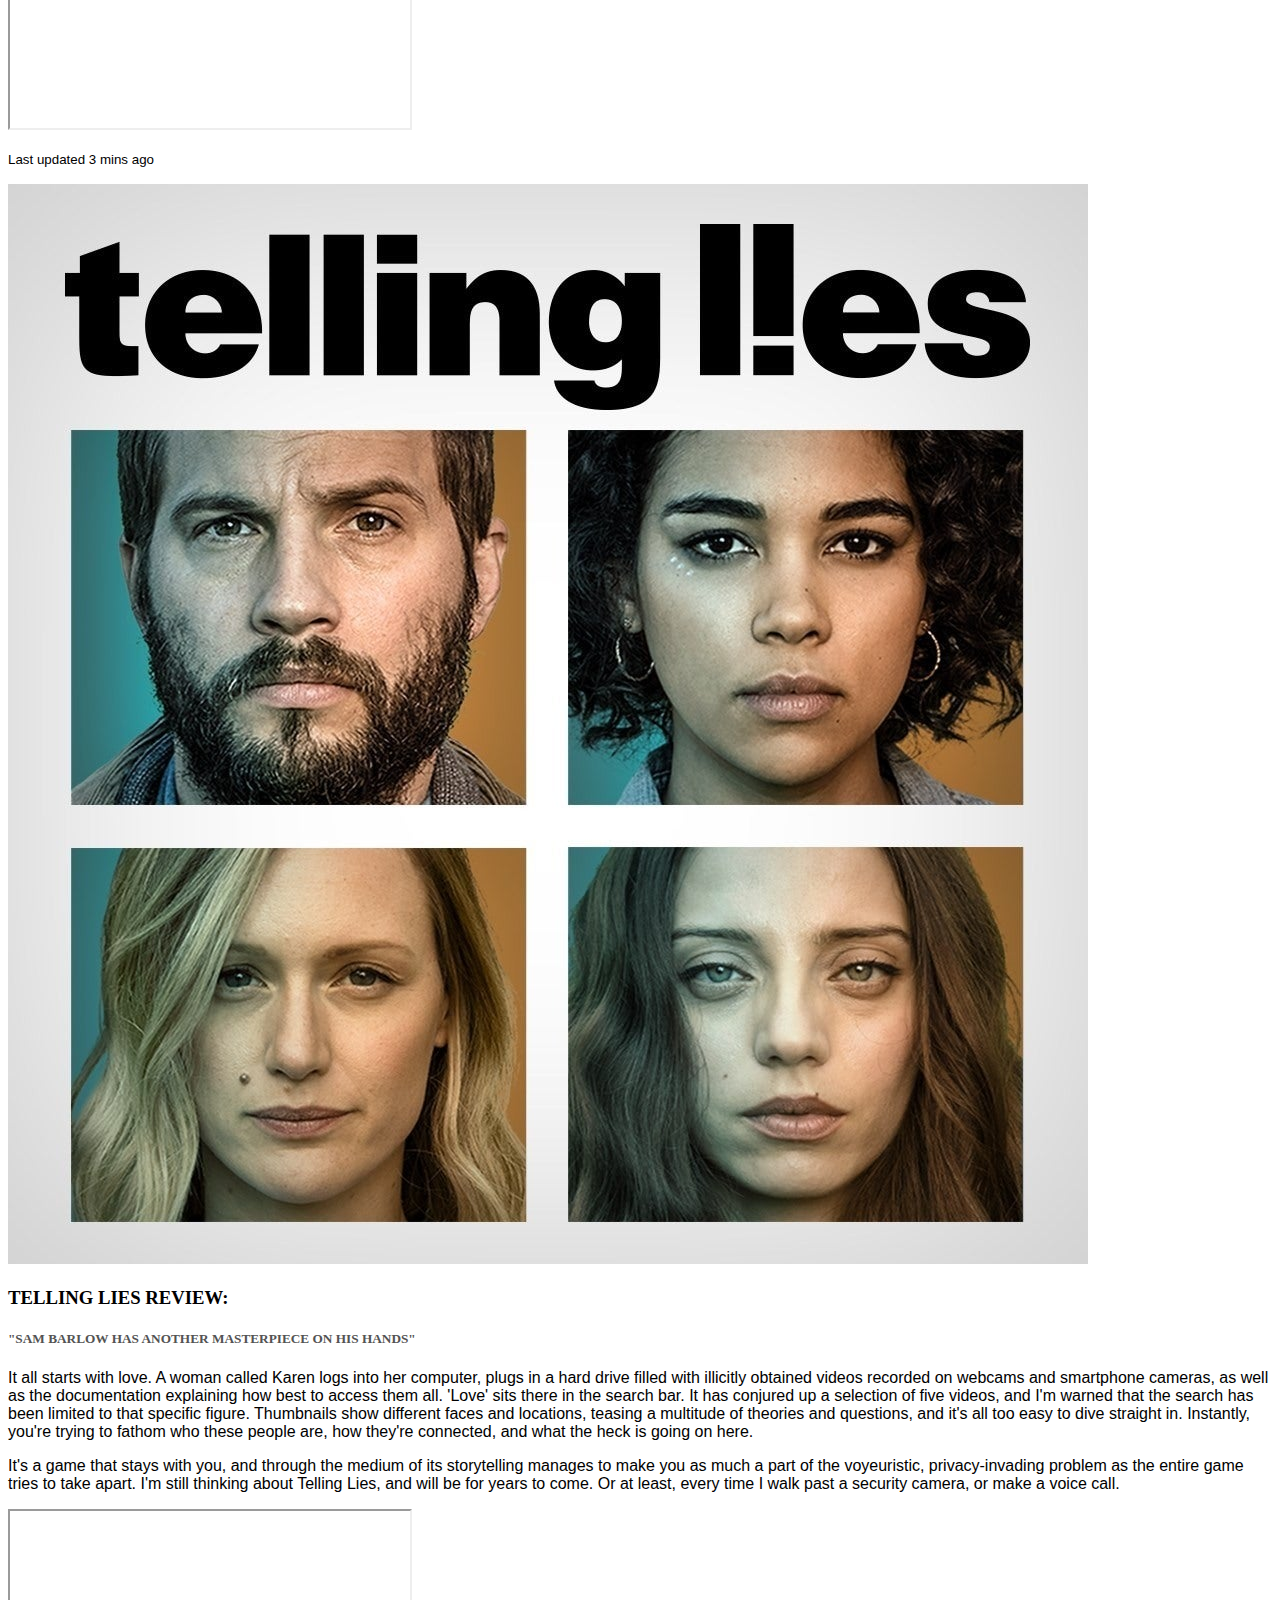
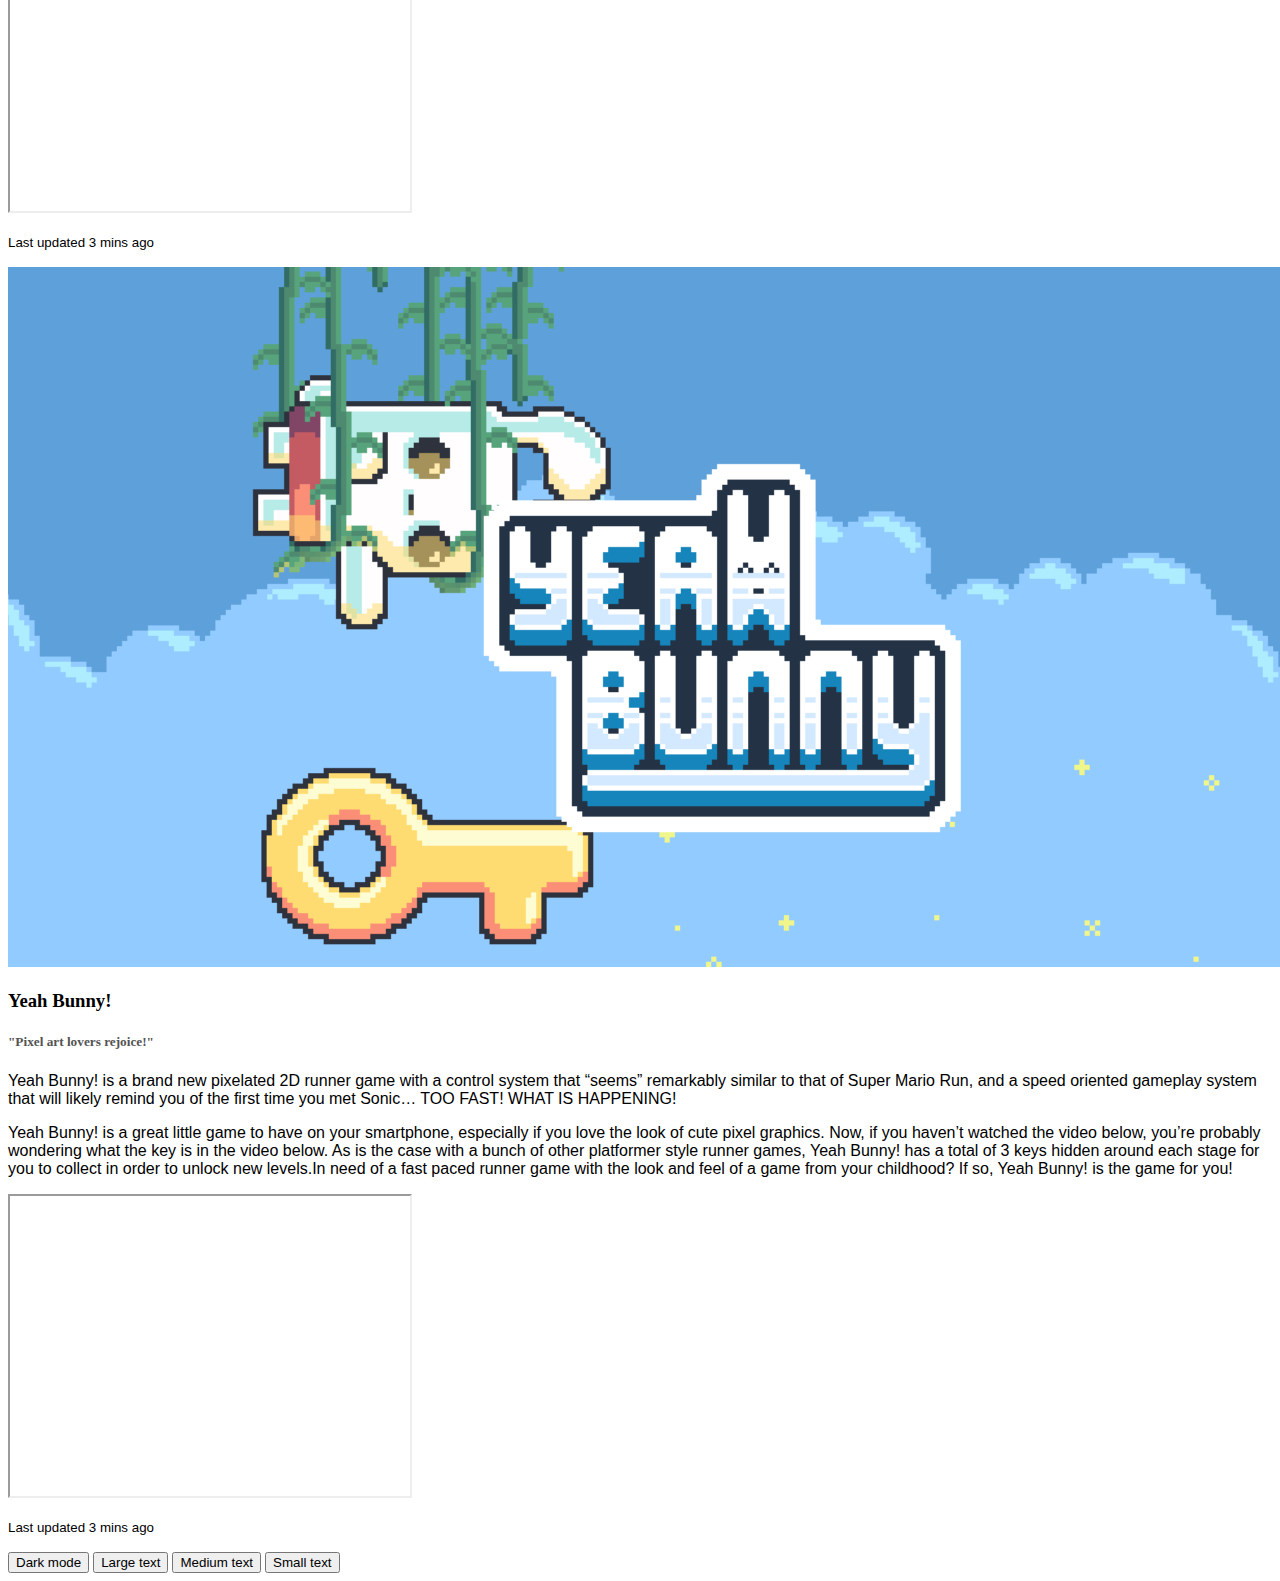
<file: Mobile.html>
<!DOCTYPE html>
<html lang="en">
<head>
    <meta charset="UTF-8">
    <meta http-equiv="X-UA-Compatible" content="IE=edge">
    <meta name="viewport" content="width=device-width, initial-scale=1.0">
    <link href="https://cdn.jsdelivr.net/npm/bootstrap@5.0.2/dist/css/bootstrap.min.css" rel="stylesheet" integrity="sha384-EVSTQN3/azprG1Anm3QDgpJLIm9Nao0Yz1ztcQTwFspd3yD65VohhpuuCOmLASjC" crossorigin="anonymous">
    <link rel = "stylesheet" href = "style.css">
    <title>GameRader</title>
</head>
<body>

    <nav class="navbar navbar-expand-lg navbar-dark" style = "background-color: rgb(90, 185, 170);">
        <a class="navbar-brand">GameRader</a>
        <button class="navbar-toggler" type="button" data-toggle="collapse" data-target="#navbarNavAltMarkup" aria-controls="navbarNavAltMarkup" aria-expanded="false" aria-label="Toggle navigation">
          <span class="navbar-toggler-icon"></span>
        </button>
        <div class="collapse navbar-collapse" id="navbarNavAltMarkup">
          <div class="navbar-nav">
            <a class="nav-item nav-link" href="Index.html">Homepage</a>
            <a class="nav-item nav-link" href="PC.html">PC review</a>
            <a class="nav-item nav-link" href="Console.html">Console</a>
            <a class="nav-item nav-link active" href="Mobile.html">Mobile<span class = "sr-only">(Current)</span></a>
            <a class ="nav-item nav-link" href = "Tech reviews.html">Technology Reviews</a>
            <a class="nav-item nav-link" href="Contact.html">Contact page</a>
          </div>
        </div>
      </nav>
  <div class = "container">

   
    <h1 style="padding-right: 3cm;">Mobile Reviews</h1><br><br>


    
    <div class = "container">
      <div class = "row">
    <div class = "col-xs-12 col-sm-4">
    <img src="Images/The artful escape.jpg" class="card-img-top" alt="...">
    <div class="card-body">
      <h3 class="card-title">The Artful Escape Review:</h3>
      <h5>Paint the town shred</h5>
      <p class = "card-text">At last there’s a new Guitar Hero game, only this one doesn’t require you to dust off the pile of plastic peripherals you’ve long since stashed on a shelf in your garage. A musical voyage of personal discovery for its axe-wielding star, Francis Vendetti, The Artful Escape is a story-driven platforming adventure that weaves in light rhythm game mechanics as you blaze fiery riffs through cosmic rifts across the universe and back again. Inspired intergalactic environments, a charmingly quirky cast, and some sparklingly grandiose guitarwork propel The Artful Escape into what becomes a genuinely magical mystery tour.</p>
      
      <iframe height = "300" width = "400" 
      src="https://www.youtube.com/embed/7Jrtok2SfzE">
     </iframe>

      
      <p class="card-text"><small class="text-muted">Last updated 3 mins ago</small></p>
    </div>
  </div>





    <div class = "col-xs-12 col-sm-4">
    <img src="Images/Mounment valley 2.jpg" class="card-img-top" alt="...">
    <div class="card-body">
      <h3 class="card-title">Monoument Valley 2</h3>
      <h5>My brain is being tricked into believing impossibilities.</h5>
      <p class = "card-text">The games structure is much the same as the 2014 original. I regard an isometric world of blocks, stairs, doors and elevators. I touch the screen to move a character called Ro along pathways, until she comes across an obstacle. I manipulate clearly signaled artifacts in order to aid her progression. One puzzle leads to another, in which I operate screws and hoists in order to create pathways, or I turn the screen to create more advance-able perspectives.</p>  <p>There are welcome differences and additions from the last outing. Monument Valley featured a single princess. But Ro isn't the only playable character this time around. She is joined by a small child, her daughter. Some of the puzzles require that mother and daughter work together in order to progress. I move them separately onto trigger buttons where they set-off openings for one another. I like them both for who they are and for what they do for one another.</p>
      <p class = "card-text"> The sequel-ness of the game is compromised by a timidity to push its possibilities into unexplored areas of the imagination. Just at the point when the game teaches you its exotic language, it flits away. There's a lack of commitment to its own shining soul. A part of me — cynical and such — wonders when the DLC levels will drop and if they are already well on the way to being made.</p>
      
      <iframe height = "300" width = "400" 
      src="https://www.youtube.com/embed/tW2KUxyq8Vg">
    </iframe>
      <p class="card-text"><small class="text-muted">Last updated 3 mins ago</small></p>
    </div>
  </div>
  
  
  <div class = "col-xs-12 col-sm-4">
    <img src="Images/Telling lies.jpg" class="card-img-top" alt="...">
    <div class="card-body">
      <h3 class="card-title">TELLING LIES REVIEW:</h3>
      <h5>"SAM BARLOW HAS ANOTHER MASTERPIECE ON HIS HANDS"</h5>
      <p class = "card-text">It all starts with love. A woman called Karen logs into her computer, plugs in a hard drive filled with illicitly obtained videos recorded on webcams and smartphone cameras, as well as the documentation explaining how best to access them all. 'Love' sits there in the search bar. It has conjured up a selection of five videos, and I'm warned that the search has been limited to that specific figure. Thumbnails show different faces and locations, teasing a multitude of theories and questions, and it's all too easy to dive straight in. Instantly, you're trying to fathom who these people are, how they're connected, and what the heck is going on here.</p>
      <p class = "card-text">It's a game that stays with you, and through the medium of its storytelling manages to make you as much a part of the voyeuristic, privacy-invading problem as the entire game tries to take apart. I'm still thinking about Telling Lies, and will be for years to come. Or at least, every time I walk past a security camera, or make a voice call.</p>
      
      <iframe height = "300" width = "400" 
      src="https://www.youtube.com/embed/a0x9OaHDjig">
    </iframe>
       <p class="card-text"><small class="text-muted">Last updated 3 mins ago</small></p>
    </div>
  </div>
  
  
  <div class = "col-xs-10 col-sm-4">
    <img src="Images/Yeah Bunny 1.png" class="card-img-top" alt="...">
    <div class="card-body">
      <h3 class="card-title">Yeah Bunny!</h3>
      <h5>"Pixel art lovers rejoice!"</h5>
      <p class = "card-text">Yeah Bunny! is a brand new pixelated 2D runner game with a control system that “seems” remarkably similar to that of Super Mario Run, and a speed oriented gameplay system that will likely remind you of the first time you met Sonic… TOO FAST! WHAT IS HAPPENING!
      <p class = "card-text">Yeah Bunny! is a great little game to have on your smartphone, especially if you love the look of cute pixel graphics.  Now, if you haven’t watched the video below,  you’re probably wondering what the key is in the video below. As is the case with a bunch of other platformer style runner games, Yeah Bunny! has a total of 3 keys hidden around each stage for you to collect in order to unlock new levels.In need of a fast paced runner game with the look and feel of a game from your childhood? If so, Yeah Bunny! is the game for you!</p>
      
      <iframe height = "300" width = "400" 
      src="https://www.youtube.com/embed/iigQd5FpWOM">
    </iframe>
       <p class="card-text"><small class="text-muted">Last updated 3 mins ago</small></p>
    </div>
  </div>
  
  <div>
    <button onclick="darkmode()">Dark mode</button>
    <button onclick = "Largetext()">Large text</button>
    <button onclick = "Mediumtext()">Medium text</button>
    <button onclick = "Smalltext()">Small text</button>
     </div>
  











</div>
<script src = "main.js"></script>
</body>
</html>
</file>
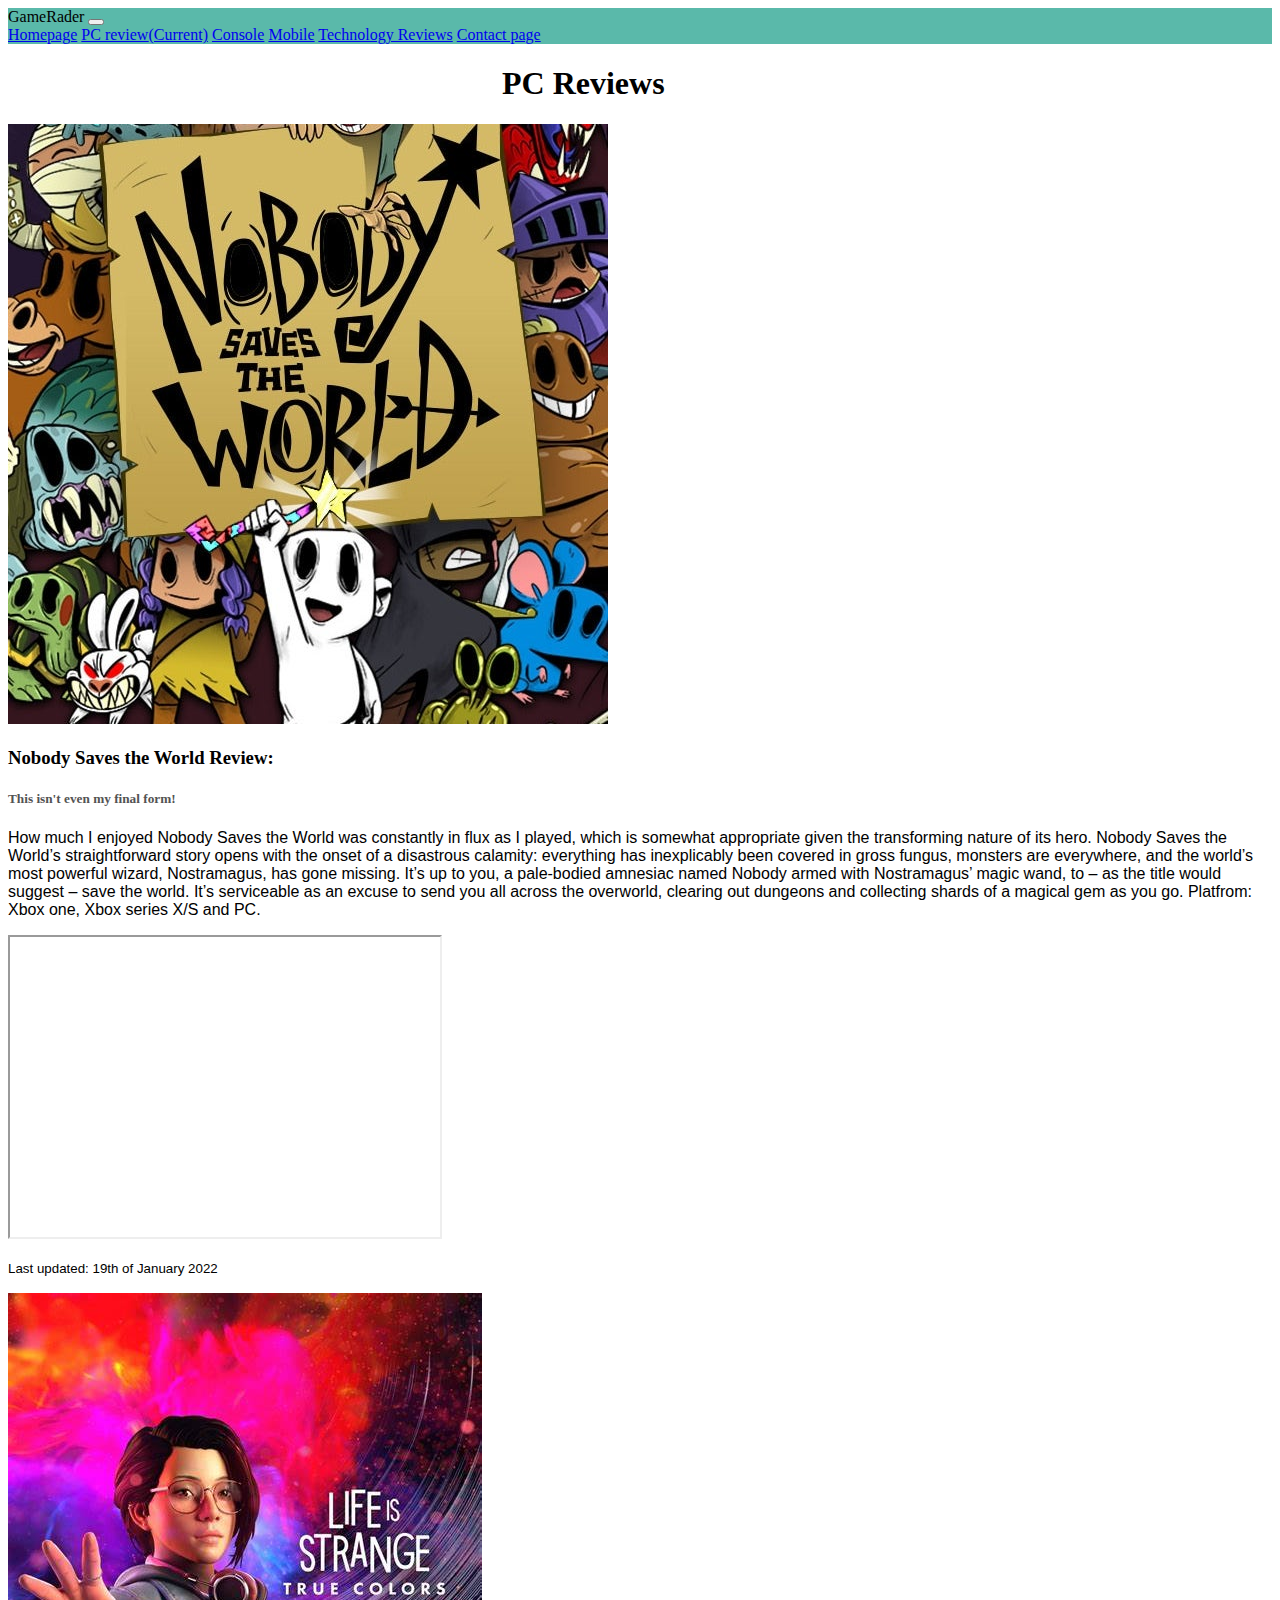
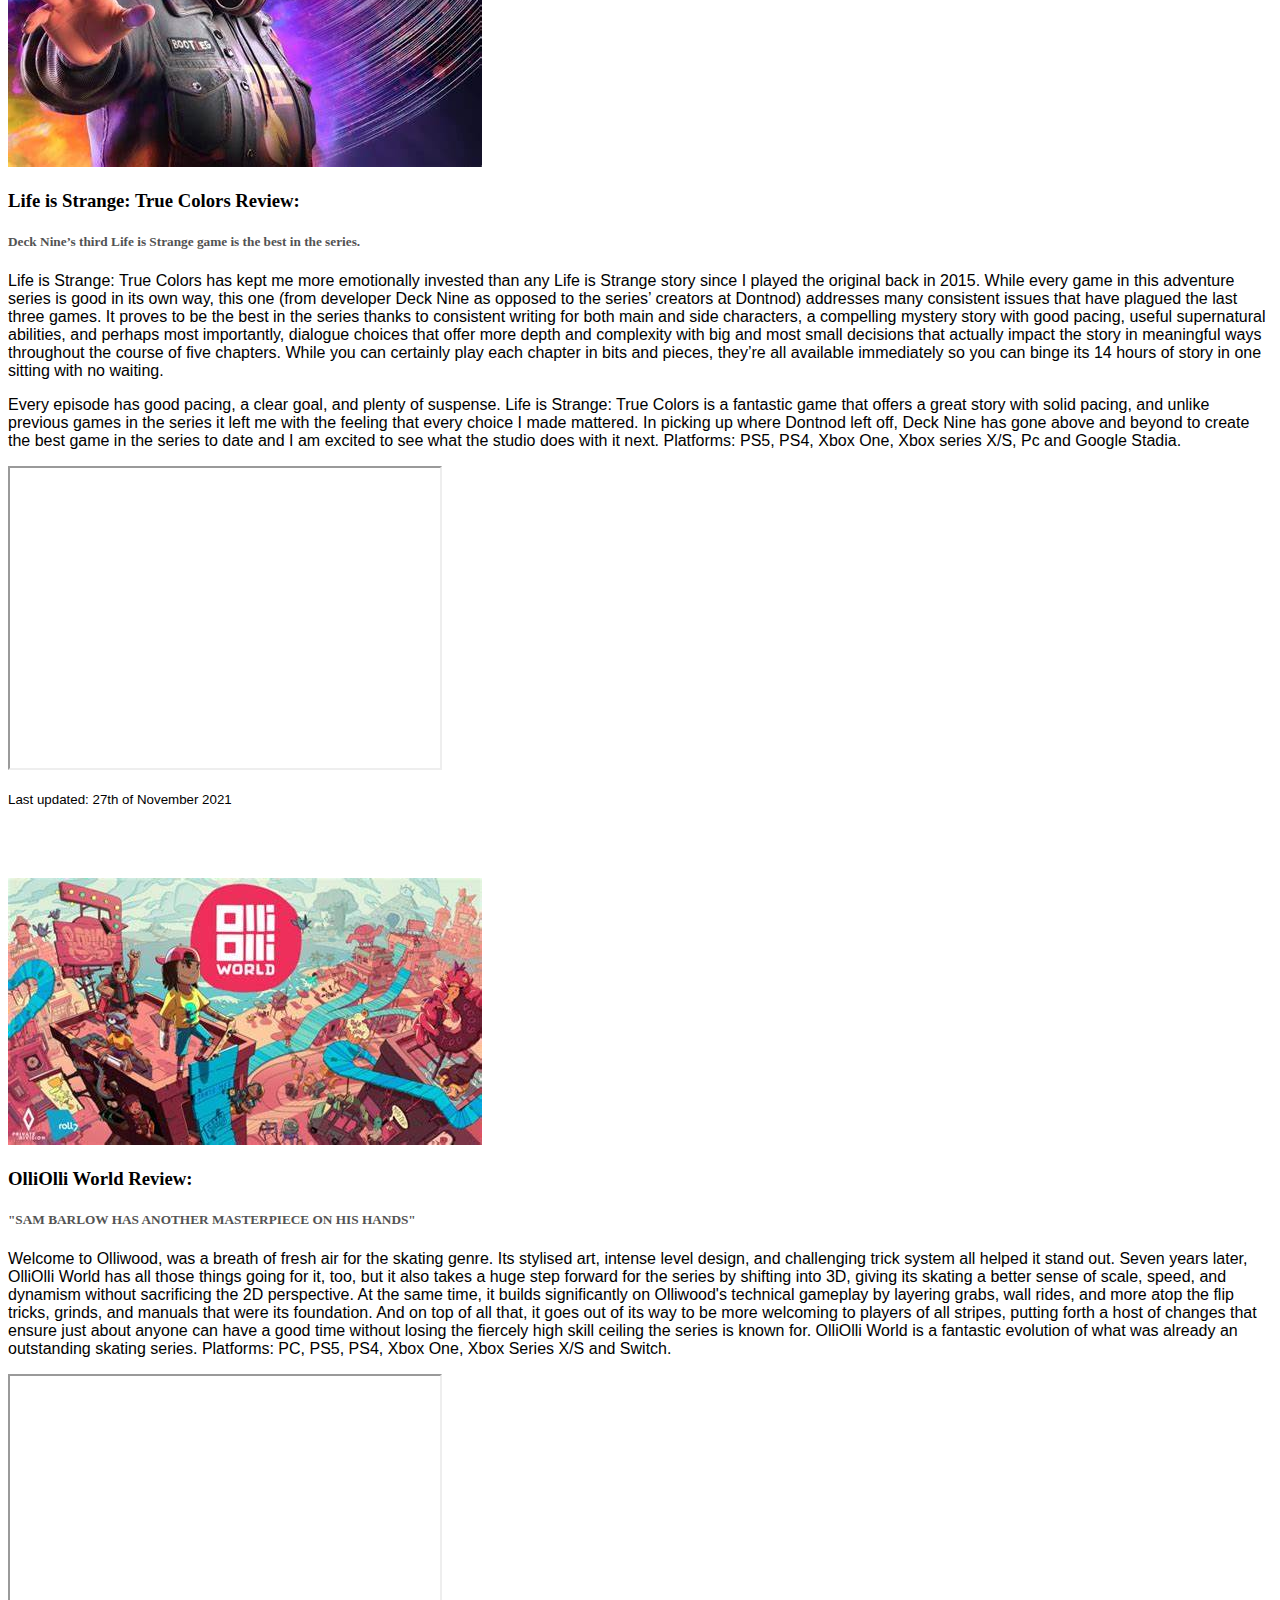
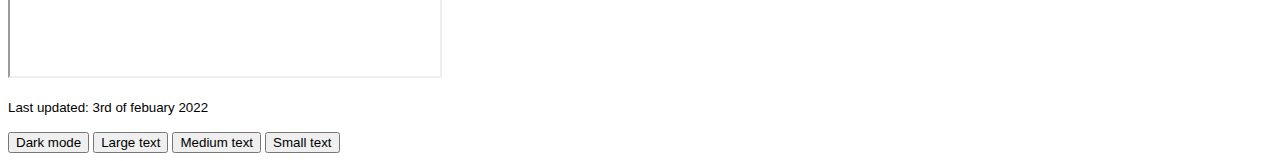
<file: PC.html>
<!DOCTYPE html>
<html lang="en">
<head>
    <meta charset="UTF-8">
    <meta http-equiv="X-UA-Compatible" content="IE=edge">
    <meta name="viewport" content="width=device-width, initial-scale=1.0">
    <link href="https://cdn.jsdelivr.net/npm/bootstrap@5.0.2/dist/css/bootstrap.min.css" rel="stylesheet" integrity="sha384-EVSTQN3/azprG1Anm3QDgpJLIm9Nao0Yz1ztcQTwFspd3yD65VohhpuuCOmLASjC" crossorigin="anonymous">
    <link rel = "stylesheet" href = "style.css">
    <title>GameRader</title>
</head>
<body>

    <nav class="navbar navbar-expand-lg navbar-dark" style = "background-color: rgb(90, 185, 170);">
        <a class="navbar-brand">GameRader</a>
        <button class="navbar-toggler" type="button" data-toggle="collapse" data-target="#navbarNavAltMarkup" aria-controls="navbarNavAltMarkup" aria-expanded="false" aria-label="Toggle navigation">
          <span class="navbar-toggler-icon"></span>
        </button>
        <div class="collapse navbar-collapse" id="navbarNavAltMarkup">
          <div class="navbar-nav">
            <a class="nav-item nav-link" href="Index.html">Homepage</a>
            <a class="nav-item nav-link active" href="PC.html">PC review<span class = "sr-only">(Current)</span></a>
            <a class="nav-item nav-link" href="Console.html">Console</a>
            <a class="nav-item nav-link" href="Mobile.html">Mobile</a>
            <a class ="nav-item nav-link" href = "Tech reviews.html">Technology Reviews</a>
            <a class="nav-item nav-link" href="Contact.html">Contact page</a>
          </div>
        </div>
      </nav>
  <div class = "container">
    
    <h1 style="padding-right: 3cm;">PC Reviews</h1>

       <div class = "container">
        <div class = "row">
      <div class = "col-xs-12 col-sm-4">
      <img src="Images/Nobody saves the world.jpg" class="card-img-top" alt="...">
      <div class="card-body">
        <h3 class="card-title">Nobody Saves the World Review:</h3>
        <h5>This isn't even my final form!</h5>
        <p class="card-text">How much I enjoyed Nobody Saves the World was constantly in flux as I played, which is somewhat appropriate given the transforming nature of its hero. Nobody Saves the World’s straightforward story opens with the onset of a disastrous calamity: everything has inexplicably been covered in gross fungus, monsters are everywhere, and the world’s most powerful wizard, Nostramagus, has gone missing. It’s up to you, a pale-bodied amnesiac named Nobody armed with Nostramagus’ magic wand, to – as the title would suggest – save the world. It’s serviceable as an excuse to send you all across the overworld, clearing out dungeons and collecting shards of a magical gem as you go. Platfrom: Xbox one, Xbox series X/S and PC. </p>
     </div>

      <iframe height = "300" width = "430" 
        src="https://www.youtube.com/embed/nQp7cskAjKE">
       </iframe>
       <p class="card-text"><small class="text-muted">Last updated: 19th of January 2022 </small></p>
      </div>


    <div class = "col-xs-12 col-sm-4">
      <img src="Images/life is strange true colours.jpg" class="card-img-top" alt="...">
      <div class="card-body">
        <h3 class="card-title">Life is Strange: True Colors Review:</h3>
        <h5>Deck Nine’s third Life is Strange game is the best in the series.</h5>
        <p class="card-text">Life is Strange: True Colors has kept me more emotionally invested than any Life is Strange story since I played the original back in 2015. While every game in this adventure series is good in its own way, this one (from developer Deck Nine as opposed to the series’ creators at Dontnod) addresses many consistent issues that have plagued the last three games. It proves to be the best in the series thanks to consistent writing for both main and side characters, a compelling mystery story with good pacing, useful supernatural abilities, and perhaps most importantly, dialogue choices that offer more depth and complexity with big and most small decisions that actually impact the story in meaningful ways throughout the course of five chapters. While you can certainly play each chapter in bits and pieces, they’re all available immediately so you can binge its 14 hours of story in one sitting with no waiting.</p>  <p>Every episode has good pacing, a clear goal, and plenty of suspense. Life is Strange: True Colors is a fantastic game that offers a great story with solid pacing, and unlike previous games in the series it left me with the feeling that every choice I made mattered. In picking up where Dontnod left off, Deck Nine has gone above and beyond to create the best game in the series to date and I am excited to see what the studio does with it next. Platforms: PS5, PS4, Xbox One, Xbox series X/S, Pc and Google Stadia.</p>
        
        <iframe height = "300" width = "430" 
        src="https://www.youtube.com/embed/b6CkzwVAr0M">
       </iframe>
        
        <p class="card-text"><small class="text-muted">Last updated: 27th of November 2021</small></p>
      </div><br><br><br>
    </div>


    <div class = "col-xs-12 col-sm-4">
      <img src="Images/OllieOllie.jpg" class="card-img-top" alt="...">
      <div class="card-body">
        <h3 class="card-title">OlliOlli World Review:</h3>
        <h5>"SAM BARLOW HAS ANOTHER MASTERPIECE ON HIS HANDS"</h5>
        <p class = "card-text">Welcome to Olliwood, was a breath of fresh air for the skating genre. Its stylised art, intense level design, and challenging trick system all helped it stand out. Seven years later, OlliOlli World has all those things going for it, too, but it also takes a huge step forward for the series by shifting into 3D, giving its skating a better sense of scale, speed, and dynamism without sacrificing the 2D perspective. At the same time, it builds significantly on Olliwood's technical gameplay by layering grabs, wall rides, and more atop the flip tricks, grinds, and manuals that were its foundation. And on top of all that, it goes out of its way to be more welcoming to players of all stripes, putting forth a host of changes that ensure just about anyone can have a good time without losing the fiercely high skill ceiling the series is known for.  OlliOlli World is a fantastic evolution of what was already an outstanding skating series. Platforms: PC, PS5, PS4, Xbox One, Xbox Series X/S and Switch.</p>
       
        <iframe height = "300" width = "430" 
        src= "https://www.youtube.com/embed/j1ViQvP1Nyk">
       </iframe>

        <p class="card-text"><small class="text-muted">Last updated: 3rd of febuary 2022</small></p>
      </div>
      </div>
      
      <div>
     <button onclick="darkmode()">Dark mode</button>
     <button onclick = "Largetext()">Large text</button>
     <button onclick = "Mediumtext()">Medium text</button>
     <button onclick = "Smalltext()">Small text</button>
      </div>
   
    

    
    <script src = "main.js"></script>


</div>
<script src = "main.js"></script>
</body>
</html>
</file>
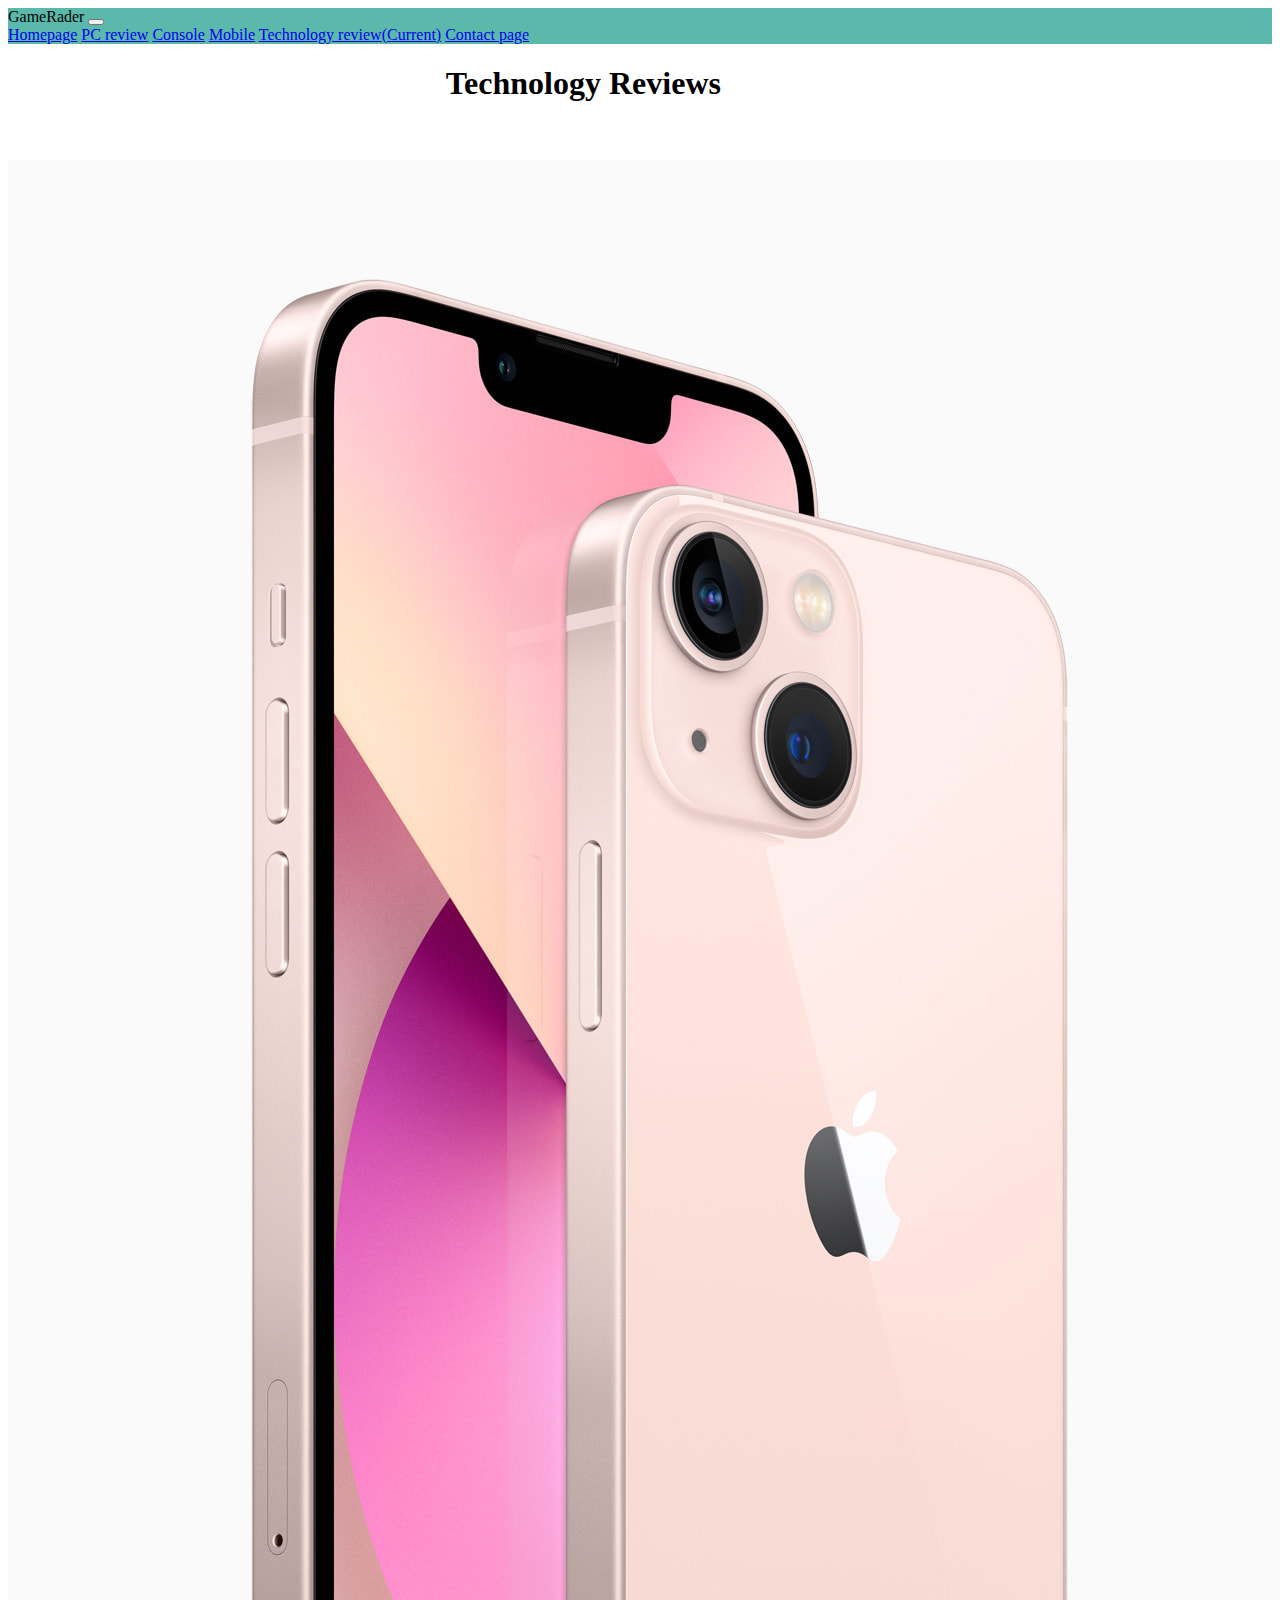
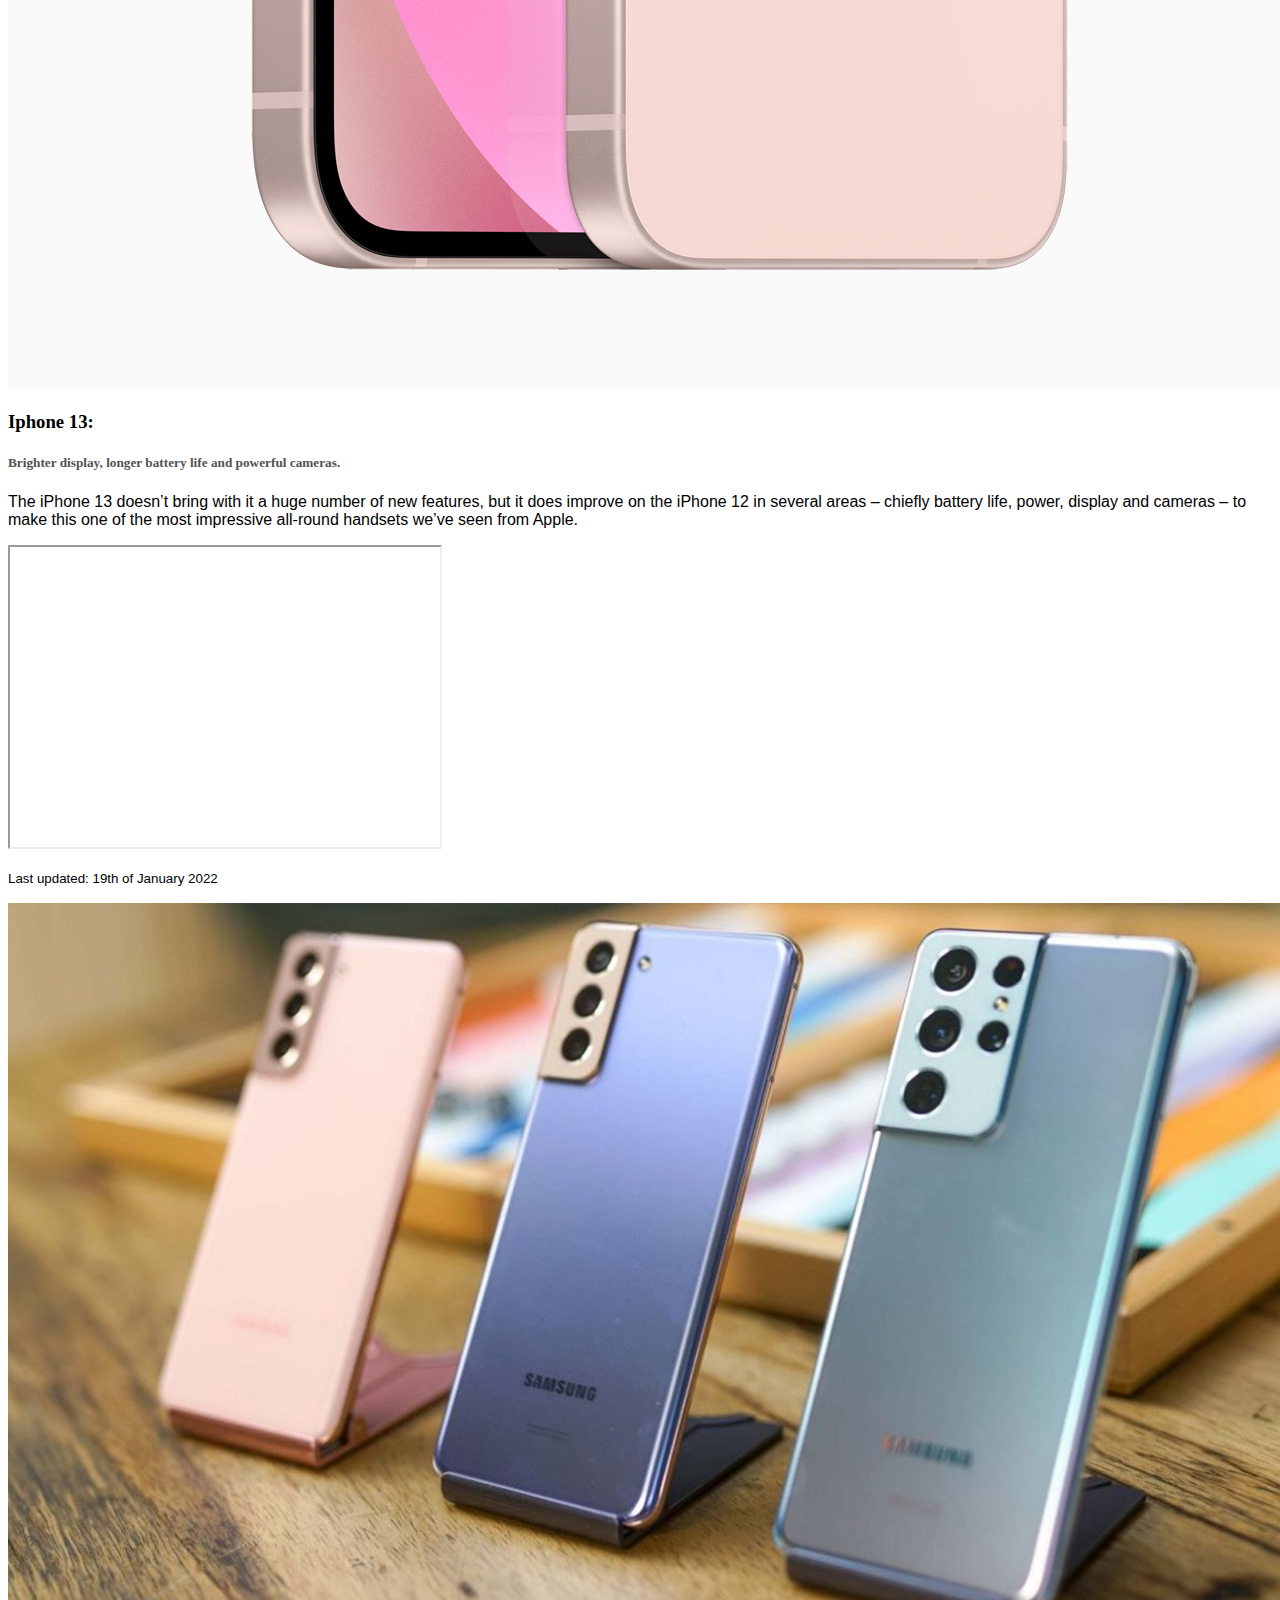
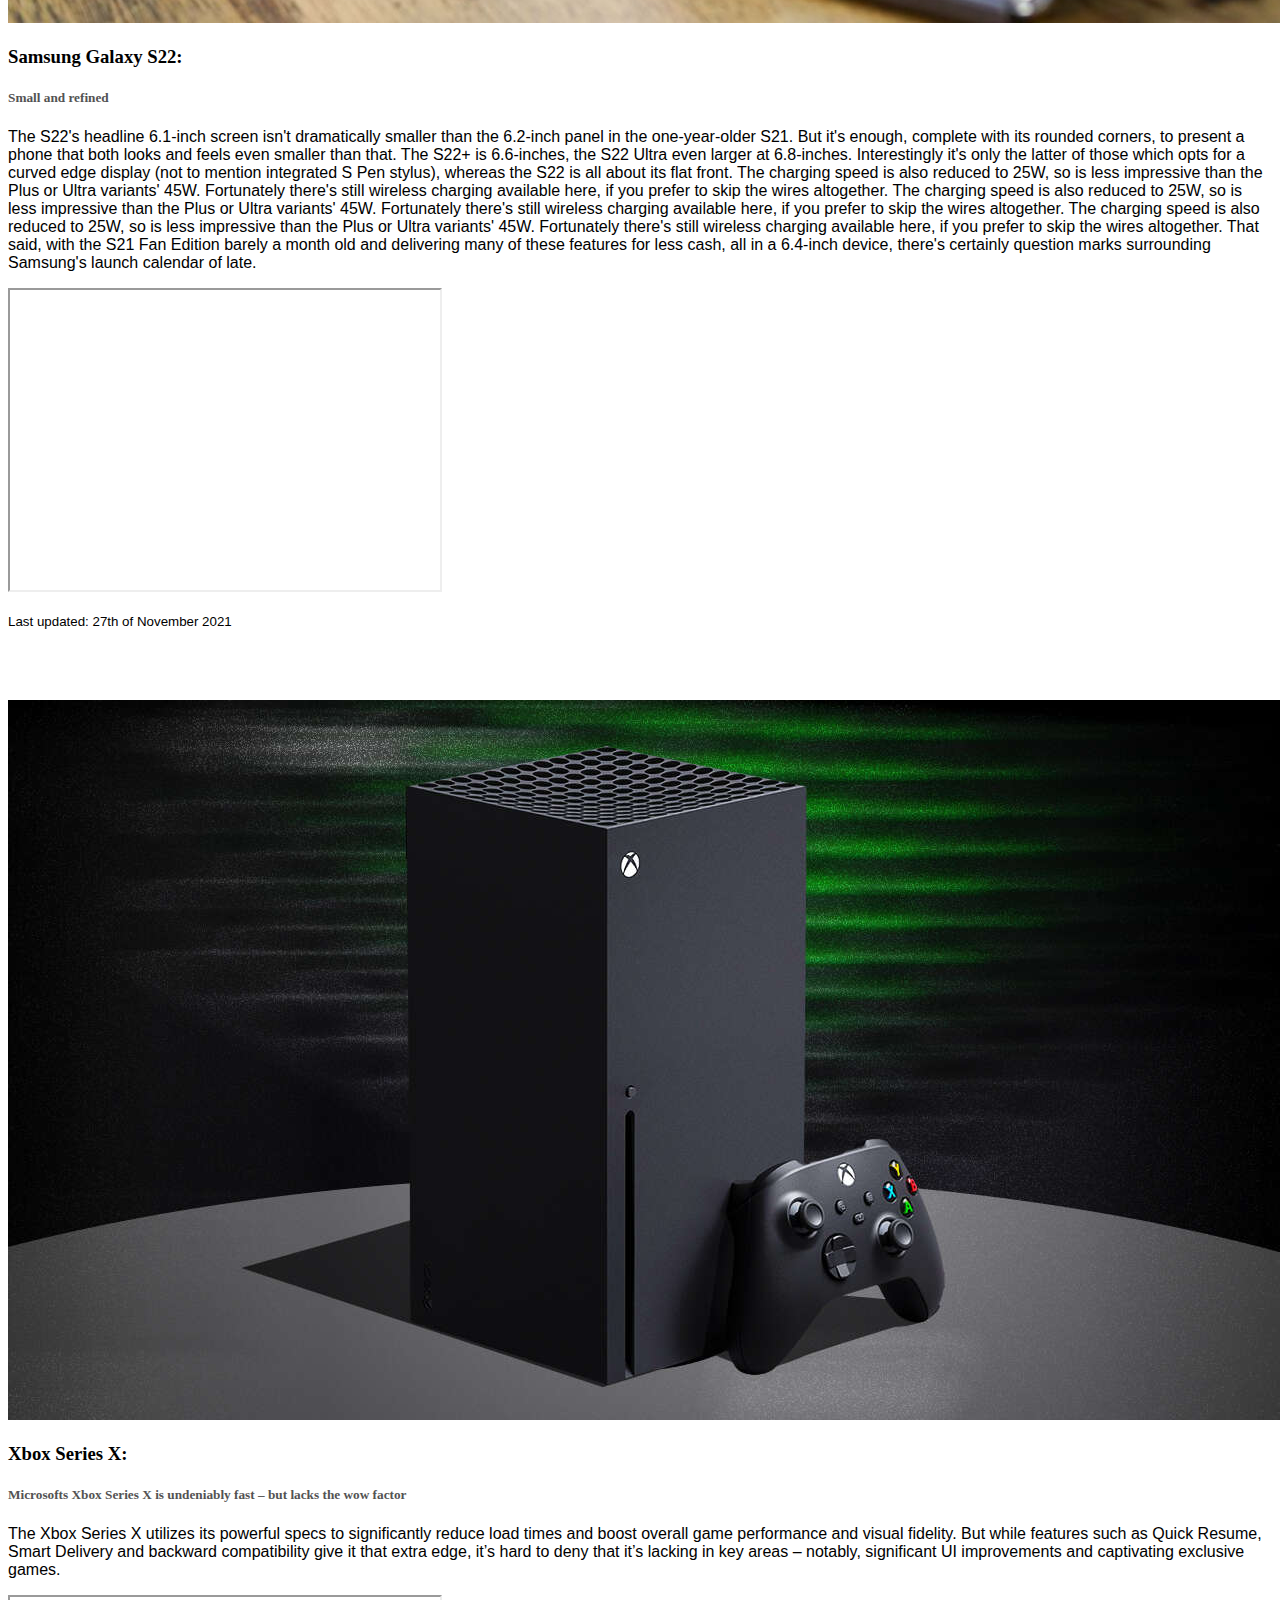
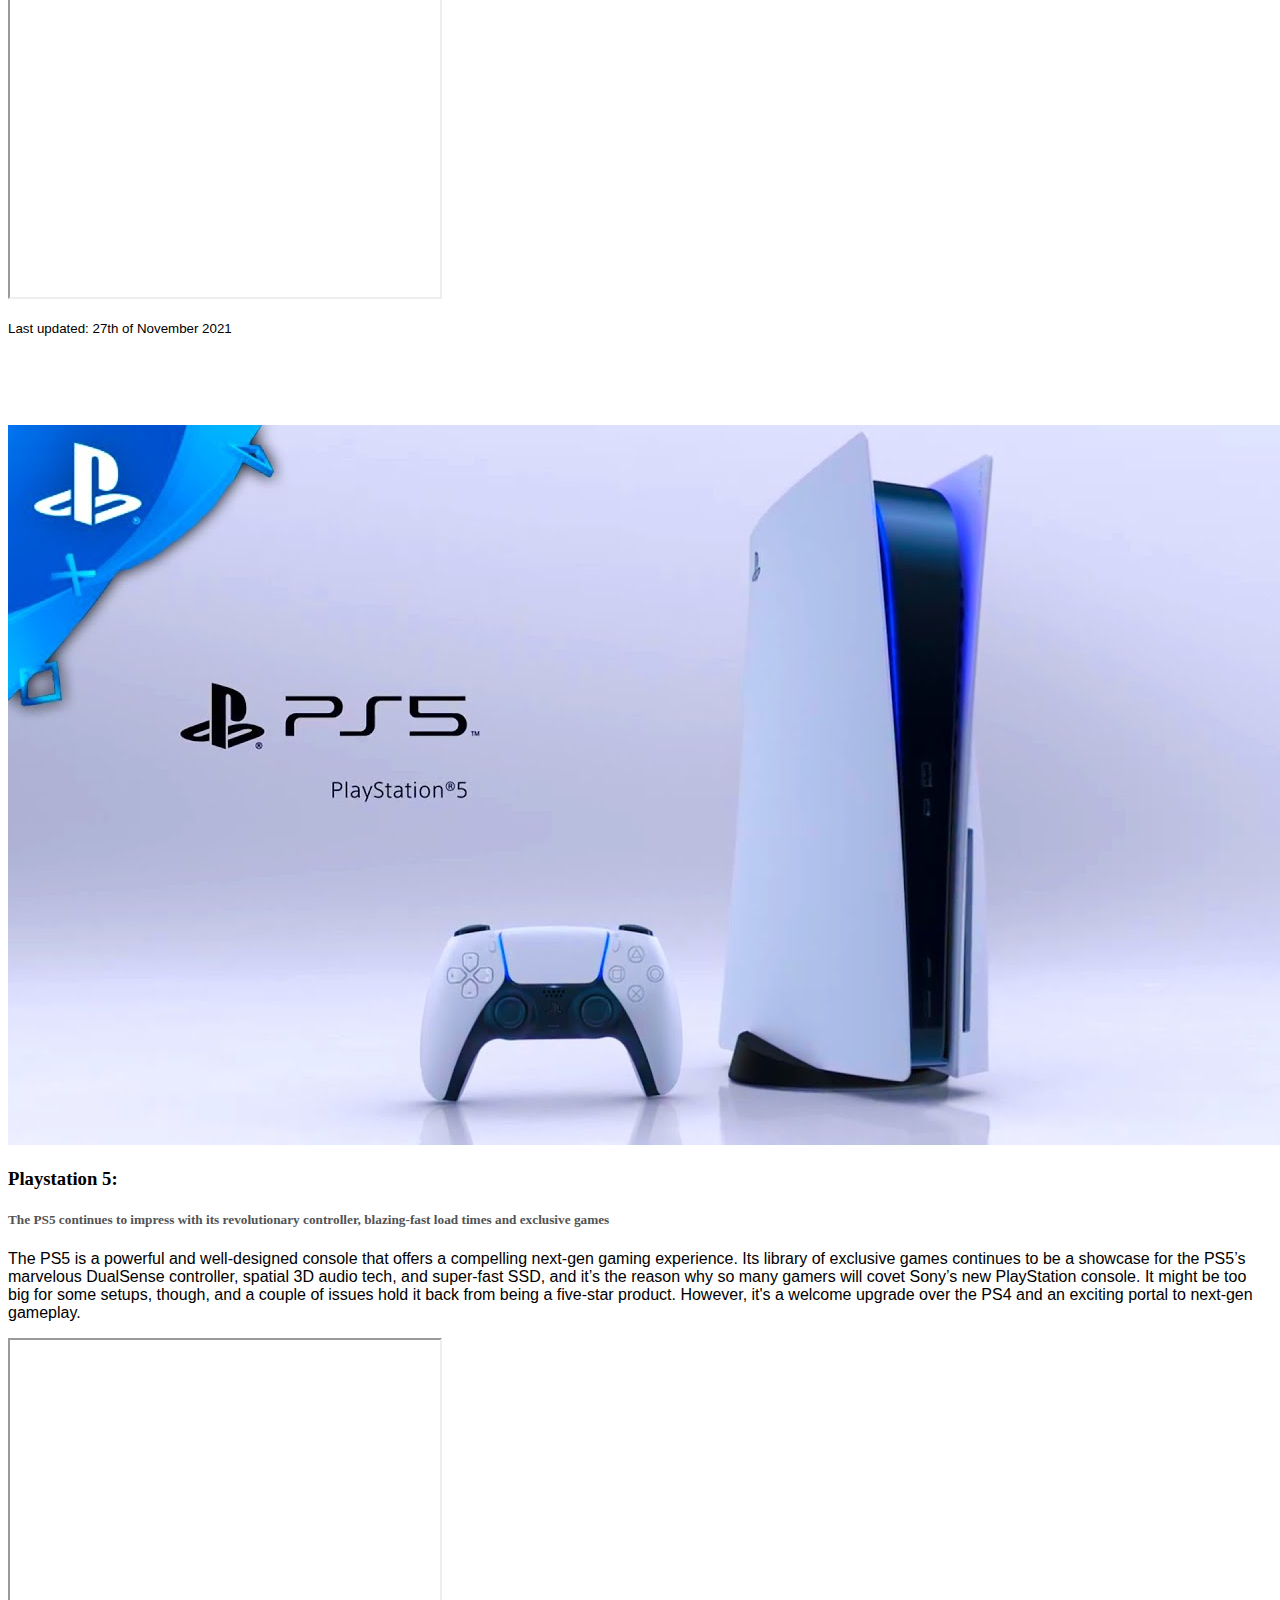
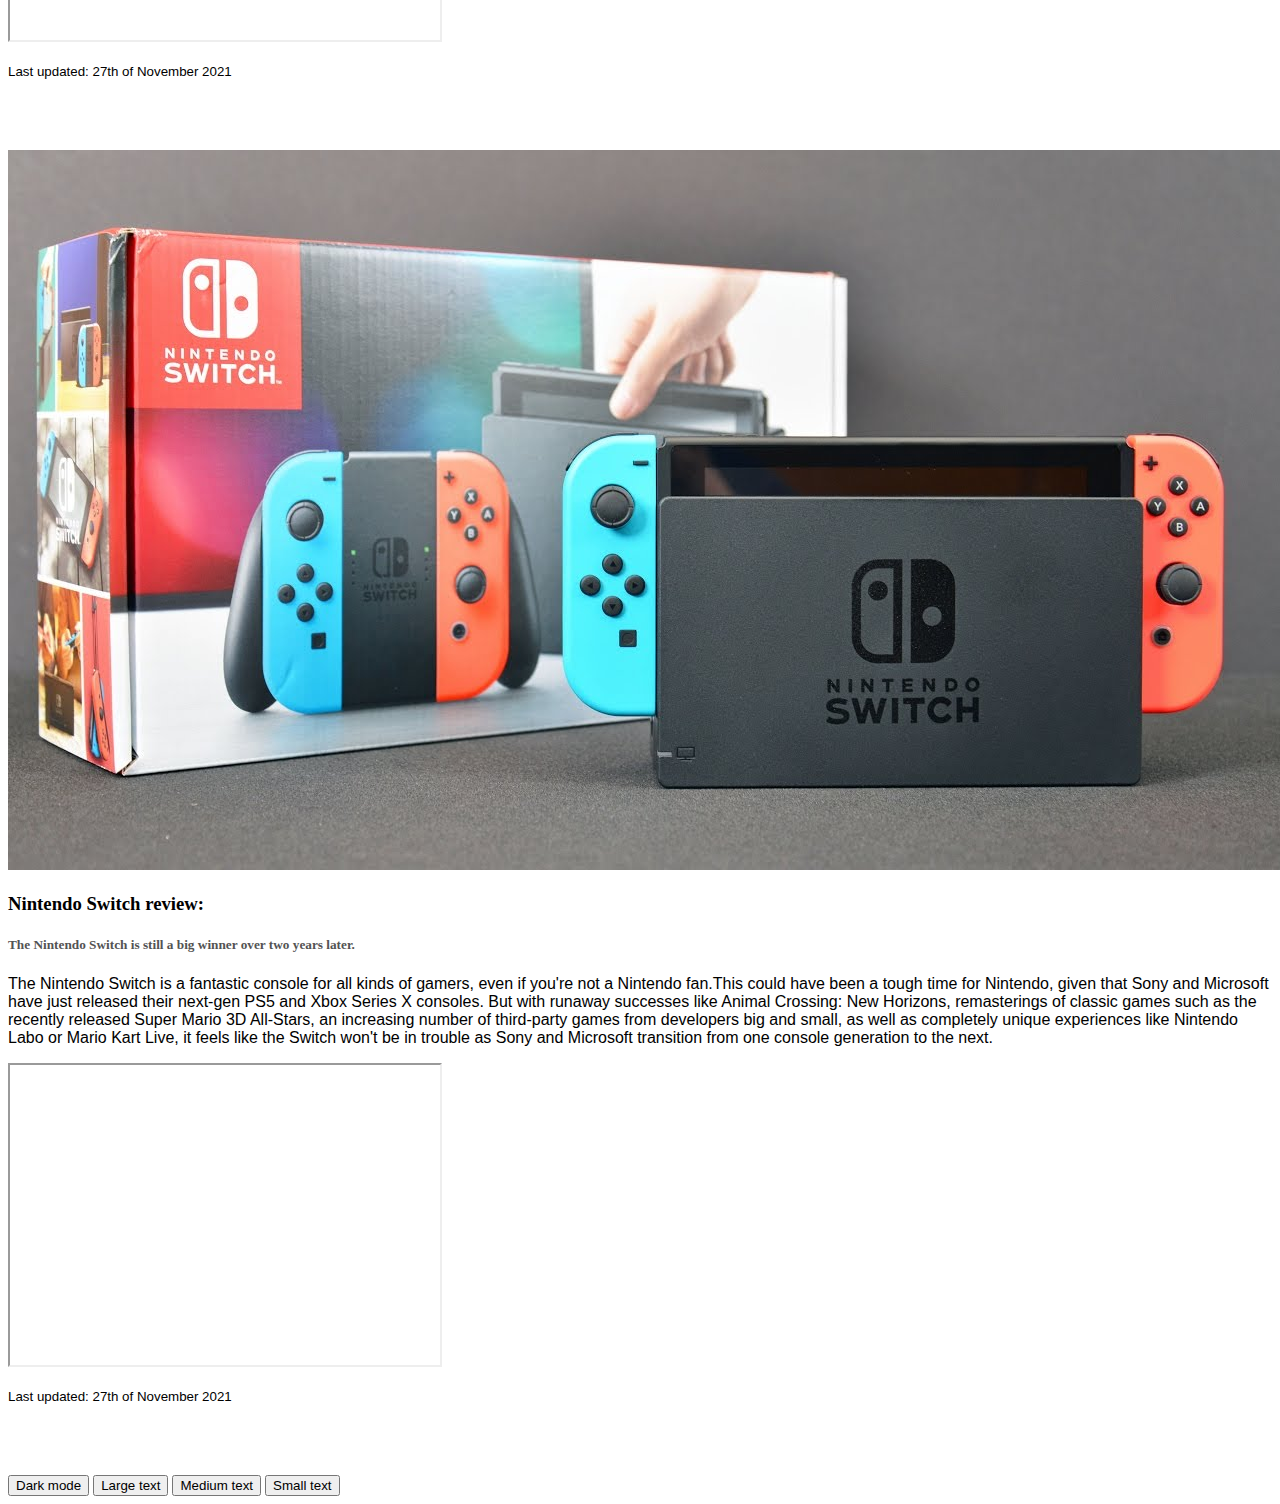
<file: Tech reviews.html>
<!DOCTYPE html>
<html lang="en">
<head>
    <meta charset="UTF-8">
    <meta http-equiv="X-UA-Compatible" content="IE=edge">
    <meta name="viewport" content="width=device-width, initial-scale=1.0">
    <link href="https://cdn.jsdelivr.net/npm/bootstrap@5.0.2/dist/css/bootstrap.min.css" rel="stylesheet" integrity="sha384-EVSTQN3/azprG1Anm3QDgpJLIm9Nao0Yz1ztcQTwFspd3yD65VohhpuuCOmLASjC" crossorigin="anonymous">
    <link rel = "stylesheet" href = "style.css">
    <title>GameRader</title>
</head>
<body>

    <nav class="navbar navbar-expand-lg navbar-dark" style = "background-color: rgb(90, 185, 170);">
        <a class="navbar-brand">GameRader</a>
        <button class="navbar-toggler" type="button" data-toggle="collapse" data-target="#navbarNavAltMarkup" aria-controls="navbarNavAltMarkup" aria-expanded="false" aria-label="Toggle navigation">
          <span class="navbar-toggler-icon"></span>
        </button>
        <div class="collapse navbar-collapse" id="navbarNavAltMarkup">
          <div class="navbar-nav">
            <a class="nav-item nav-link" href="Index.html">Homepage</a>
            <a class="nav-item nav-link" href="PC.html">PC review</a>
            <a class="nav-item nav-link" href="Console.html">Console<a>
            <a class="nav-item nav-link" href="Mobile.html">Mobile</a>
            <a class ="nav-item nav-link active" href = "Tech reviews.html">Technology review<span class = "sr-only">(Current)</span></a>
            <a class="nav-item nav-link" href="Contact.html">Contact page</a>
          </div>
        </div>
      </nav>
  <div class = "container">

    <h1 style="padding-right: 3cm;">Technology Reviews</h1><br><br>


    <div class = "container">
      <div class = "row">
    <div class = "col-xs-12 col-sm-4">
    <img src="Images/Iphone 13 and 13 mini.jpg" class="card-img-top" alt="...">
    <div class="card-body">
      <h3 class="card-title">Iphone 13: </h3>
      <h5>Brighter display, longer battery life and powerful cameras.</h5>
      <p class="card-text">The iPhone 13 doesn’t bring with it a huge number of new features, but it does improve on the iPhone 12 in several areas – chiefly battery life, power, display and cameras – to make this one of the most impressive all-round handsets we’ve seen from Apple. </p>
   </div>

    <iframe height = "300" width = "430" 
      src="https://www.youtube.com/embed/m43rh-pI0P0">
     </iframe>
     <p class="card-text"><small class="text-muted">Last updated: 19th of January 2022 </small></p>
    </div>


  <div class = "col-xs-12 col-sm-4">
    <img src="Images/Samsung galaxy s22.jpg" class="card-img-top" alt="...">
    <div class="card-body">
      <h3 class="card-title">Samsung Galaxy S22:</h3>
      <h5>Small and refined</h5>
      <p class="card-text">The S22's headline 6.1-inch screen isn't dramatically smaller than the 6.2-inch panel in the one-year-older S21. But it's enough, complete with its rounded corners, to present a phone that both looks and feels even smaller than that. The S22+ is 6.6-inches, the S22 Ultra even larger at 6.8-inches. Interestingly it's only the latter of those which opts for a curved edge display (not to mention integrated S Pen stylus), whereas the S22 is all about its flat front.  The charging speed is also reduced to 25W, so is less impressive than the Plus or Ultra variants' 45W. Fortunately there's still wireless charging available here, if you prefer to skip the wires altogether. The charging speed is also reduced to 25W, so is less impressive than the Plus or Ultra variants' 45W. Fortunately there's still wireless charging available here, if you prefer to skip the wires altogether.  The charging speed is also reduced to 25W, so is less impressive than the Plus or Ultra variants' 45W. Fortunately there's still wireless charging available here, if you prefer to skip the wires altogether.  That said, with the S21 Fan Edition barely a month old and delivering many of these features for less cash, all in a 6.4-inch device, there's certainly question marks surrounding Samsung's launch calendar of late.</p>
      
      <iframe height = "300" width = "430" 
      src="https://www.youtube.com/embed/2Jdpwb_0F5w">
     </iframe>
      
      <p class="card-text"><small class="text-muted">Last updated: 27th of November 2021</small></p>
    </div><br><br><br>
  </div>

  
  <div class = "col-xs-12 col-sm-4">
    <img src="Images/Xbox-Series-X.jpg" class="card-img-top" alt="...">
    <div class="card-body">
      <h3 class="card-title"> Xbox Series X:</h3>
      <h5>Microsofts Xbox Series X is undeniably fast – but lacks the wow factor</h5>
      <p class="card-text">The Xbox Series X utilizes its powerful specs to significantly reduce load times and boost overall game performance and visual fidelity. But while features such as Quick Resume, Smart Delivery and backward compatibility give it that extra edge, it’s hard to deny that it’s lacking in key areas – notably, significant UI improvements and captivating exclusive games.</p>
      
      <iframe height = "300" width = "430" 
      src="https://www.youtube.com/embed/NqPeeO-7yT4">
     </iframe>
      
      <p class="card-text"><small class="text-muted">Last updated: 27th of November 2021</small></p>
    </div><br><br><br>
  </div>



  <br>
  <div class = "col-xs-12 col-sm-4">
    <img src="Images/PS5.jpg" class="card-img-top" alt="...">
    <div class="card-body">
      <h3 class="card-title">Playstation 5:</h3>
      <h5>The PS5 continues to impress with its revolutionary controller, blazing-fast load times and exclusive games</h5>
      <p class="card-text">The PS5 is a powerful and well-designed console that offers a compelling next-gen gaming experience. Its library of exclusive games continues to be a showcase for the PS5’s marvelous DualSense controller, spatial 3D audio tech, and super-fast SSD, and it’s the reason why so many gamers will covet Sony’s new PlayStation console. It might be too big for some setups, though, and a couple of issues hold it back from being a five-star product. However, it's a welcome upgrade over the PS4 and an exciting portal to next-gen gameplay.</p>
      
      <iframe height = "300" width = "430" 
      src="https://www.youtube.com/embed/RkC0l4iekYo">
     </iframe>
      
      <p class="card-text"><small class="text-muted">Last updated: 27th of November 2021</small></p>
    </div><br><br><br>
  </div>




  <div class = "col-xs-12 col-sm-4">
    <img src="Images/Nitendo switch.jpg" class="card-img-top" alt="...">
    <div class="card-body">
      <h3 class="card-title">Nintendo Switch review:</h3>
      <h5>The Nintendo Switch is still a big winner over two years later.</h5>
      <p class="card-text">The Nintendo Switch is a fantastic console for all kinds of gamers, even if you're not a Nintendo fan.This could have been a tough time for Nintendo, given that Sony and Microsoft have just released their next-gen PS5 and Xbox Series X consoles. But with runaway successes like Animal Crossing: New Horizons, remasterings of classic games such as the recently released Super Mario 3D All-Stars, an increasing number of third-party games from developers big and small, as well as completely unique experiences like Nintendo Labo or Mario Kart Live, it feels like the Switch won't be in trouble as Sony and Microsoft transition from one console generation to the next.</p>
 
      
      <iframe height = "300" width = "430" 
      src="https://www.youtube.com/embed/YAEkQ3oPFdo">
     </iframe>
      
      <p class="card-text"><small class="text-muted">Last updated: 27th of November 2021</small></p>
    </div><br><br><br>
  </div>
</div>





  <div>
    <button onclick="darkmode()">Dark mode</button>
    <button onclick = "Largetext()">Large text</button>
    <button onclick = "Mediumtext()">Medium text</button>
    <button onclick = "Smalltext()">Small text</button>
     </div>
  






  </div>

  </div>
  <script src="https://code.jquery.com/jquery-3.3.1.slim.min.js" integrity="sha384-q8i/X+965DzO0rT7abK41JStQIAqVgRVzpbzo5smXKp4YfRvH+8abtTE1Pi6jizo" crossorigin="anonymous"></script>
  <script src="https://cdnjs.cloudflare.com/ajax/libs/popper.js/1.14.7/umd/popper.min.js" integrity="sha384-UO2eT0CpHqdSJQ6hJty5KVphtPhzWj9WO1clHTMGa3JDZwrnQq4sF86dIHNDz0W1" crossorigin="anonymous"></script>
<script src="https://stackpath.bootstrapcdn.com/bootstrap/4.3.1/js/bootstrap.min.js" integrity="sha384-JjSmVgyd0p3pXB1rRibZUAYoIIy6OrQ6VrjIEaFf/nJGzIxFDsf4x0xIM+B07jRM" crossorigin="anonymous"></script>


</div>
<script src = "main.js"></script>

</body>
</html>
</file>
<file: style.css>
h1 {
    text-align: center;
   
}
h3{
    font-weight: bold;
}
h5{
    color: rgb(83, 83, 83);
}

p{
    font-family:Arial, Helvetica, sans-serif;
}

.contactpage{
    background-color: rgba(221, 197, 252, 0.637)
}


 .form{
    margin-left: 5cm;
    margin-top: 2cm;
 }


 .dark-mode{
     background-color: rgb(59, 59, 59);
     color: white;
 }

 
.Large-text{
    font-size:150%;

}


.Medium-text{
    font-size: 100%;

}


.Small-text{
    font-size: 90%;

}
</file>
